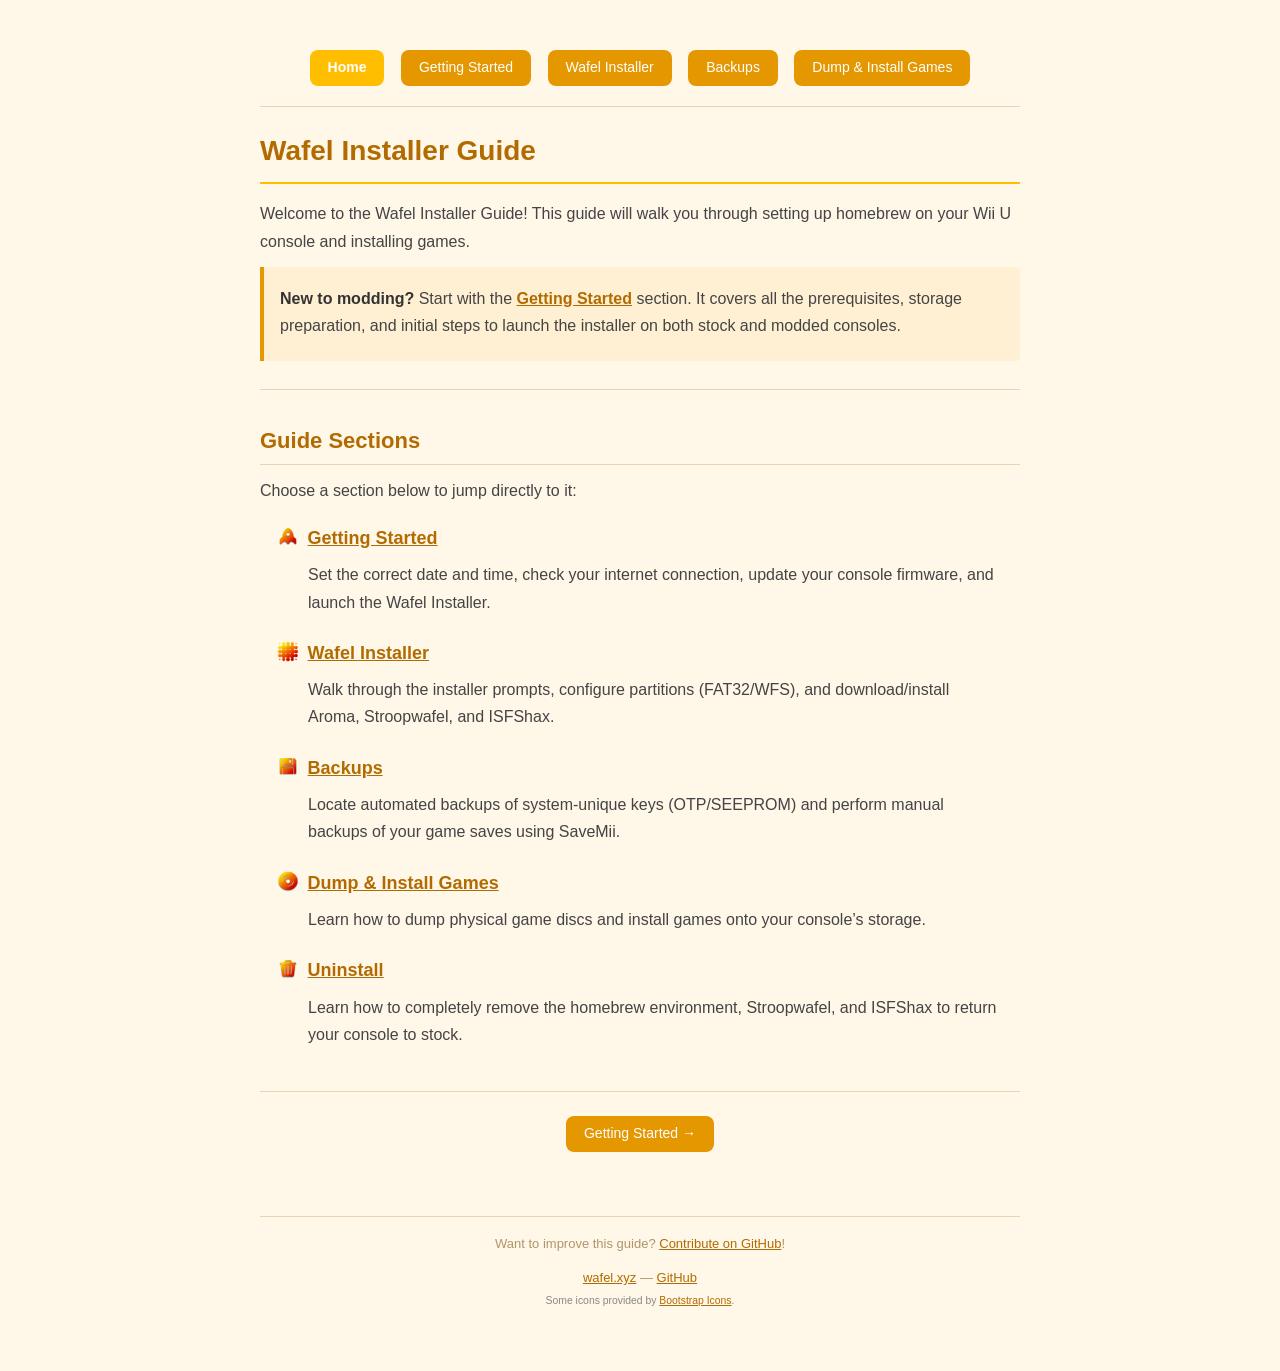
<file: guide/index.html>
<!DOCTYPE html>
<html lang="en">
<head>
    <meta charset="UTF-8">
    <meta http-equiv="Content-Type" content="text/html; charset=utf-8">
    <title>Home - Wafel Installer Guide</title>
    <meta name="viewport" content="width=device-width, initial-scale=1">
    <link href="guide.css" rel="stylesheet">
</head>
<body>

<div class="guide-container">

<div class="guide-nav">
<a href="index.html" class="nav-current">Home</a>
<a href="GettingStarted.html">Getting Started</a>
<a href="WafelInstaller.html">Wafel Installer</a>
<a href="SaveBackup.html">Backups</a>
<a href="DumpInstallGames.html">Dump & Install Games</a>
</div>

<h1 id="wafel-installer-guide">Wafel Installer Guide</h1>
<p>Welcome to the Wafel Installer Guide! This guide will walk you
through setting up homebrew on your Wii U console and installing
games.</p>
<div class="callout-warning">
<p><strong>New to modding?</strong> Start with the <strong><a
href="GettingStarted.html">Getting Started</a></strong> section. It covers
all the prerequisites, storage preparation, and initial steps to launch
the installer on both stock and modded consoles.</p>
</div>
<hr />
<h2 id="guide-sections">Guide Sections</h2>
<p>Choose a section below to jump directly to it:</p>
<section id="icon-getting-started" class="index-card">
<h3><img src="assets/getting_started-icon.png" class="inline-icon"
alt="Icon" /> <a href="GettingStarted.html">Getting Started</a></h3>
<ul>
<li>Set the correct date and time, check your internet connection,
update your console firmware, and launch the Wafel Installer.</li>
</ul>
</section>
<section id="icon-wafel-installer" class="index-card">
<h3><img src="assets/wafel_installer-icon.png" class="inline-icon"
alt="Icon" /> <a href="WafelInstaller.html">Wafel Installer</a></h3>
<ul>
<li>Walk through the installer prompts, configure partitions
(FAT32/WFS), and download/install Aroma, Stroopwafel, and ISFShax.</li>
</ul>
</section>
<section id="icon-backups" class="index-card">
<h3><img src="assets/backups-icon.png" class="inline-icon" alt="Icon" />
<a href="SaveBackup.html">Backups</a></h3>
<ul>
<li>Locate automated backups of system-unique keys (OTP/SEEPROM) and
perform manual backups of your game saves using SaveMii.</li>
</ul>
</section>
<section id="icon-dump-install-games" class="index-card">
<h3><img src="assets/games-icon.png" class="inline-icon" alt="Icon" />
<a href="DumpInstallGames.html">Dump &amp; Install Games</a></h3>
<ul>
<li>Learn how to dump physical game discs and install games onto your
console’s storage.</li>
</ul>
</section>
<section id="icon-uninstall" class="index-card">
<h3><img src="assets/uninstall-icon.png" class="inline-icon"
alt="Icon" /> <a href="Uninstall.html">Uninstall</a></h3>
<ul>
<li>Learn how to completely remove the homebrew environment,
Stroopwafel, and ISFShax to return your console to stock.</li>
</ul>
</section>


<div class="guide-nav-bottom">
<a href="GettingStarted.html">Getting Started &rarr;</a>
</div>

<div class="guide-footer">
    <div class="guide-contrib">
        Want to improve this guide? <a href="https://github.com/zer00p/wafel_installer/blob/master/Guide/index.md">Contribute on GitHub</a>!
    </div>
    <a href="https://wafel.xyz">wafel.xyz</a> &mdash;
    <a href="https://github.com/zer00p/wafel_installer">GitHub</a>
    <br>
    <span style="font-size: 0.8em; color: #888;">
        Some icons provided by <a href="https://icons.getbootstrap.com/" target="_blank">Bootstrap Icons</a>.
    </span>
</div>

</div>

</body>
</html>
</file>
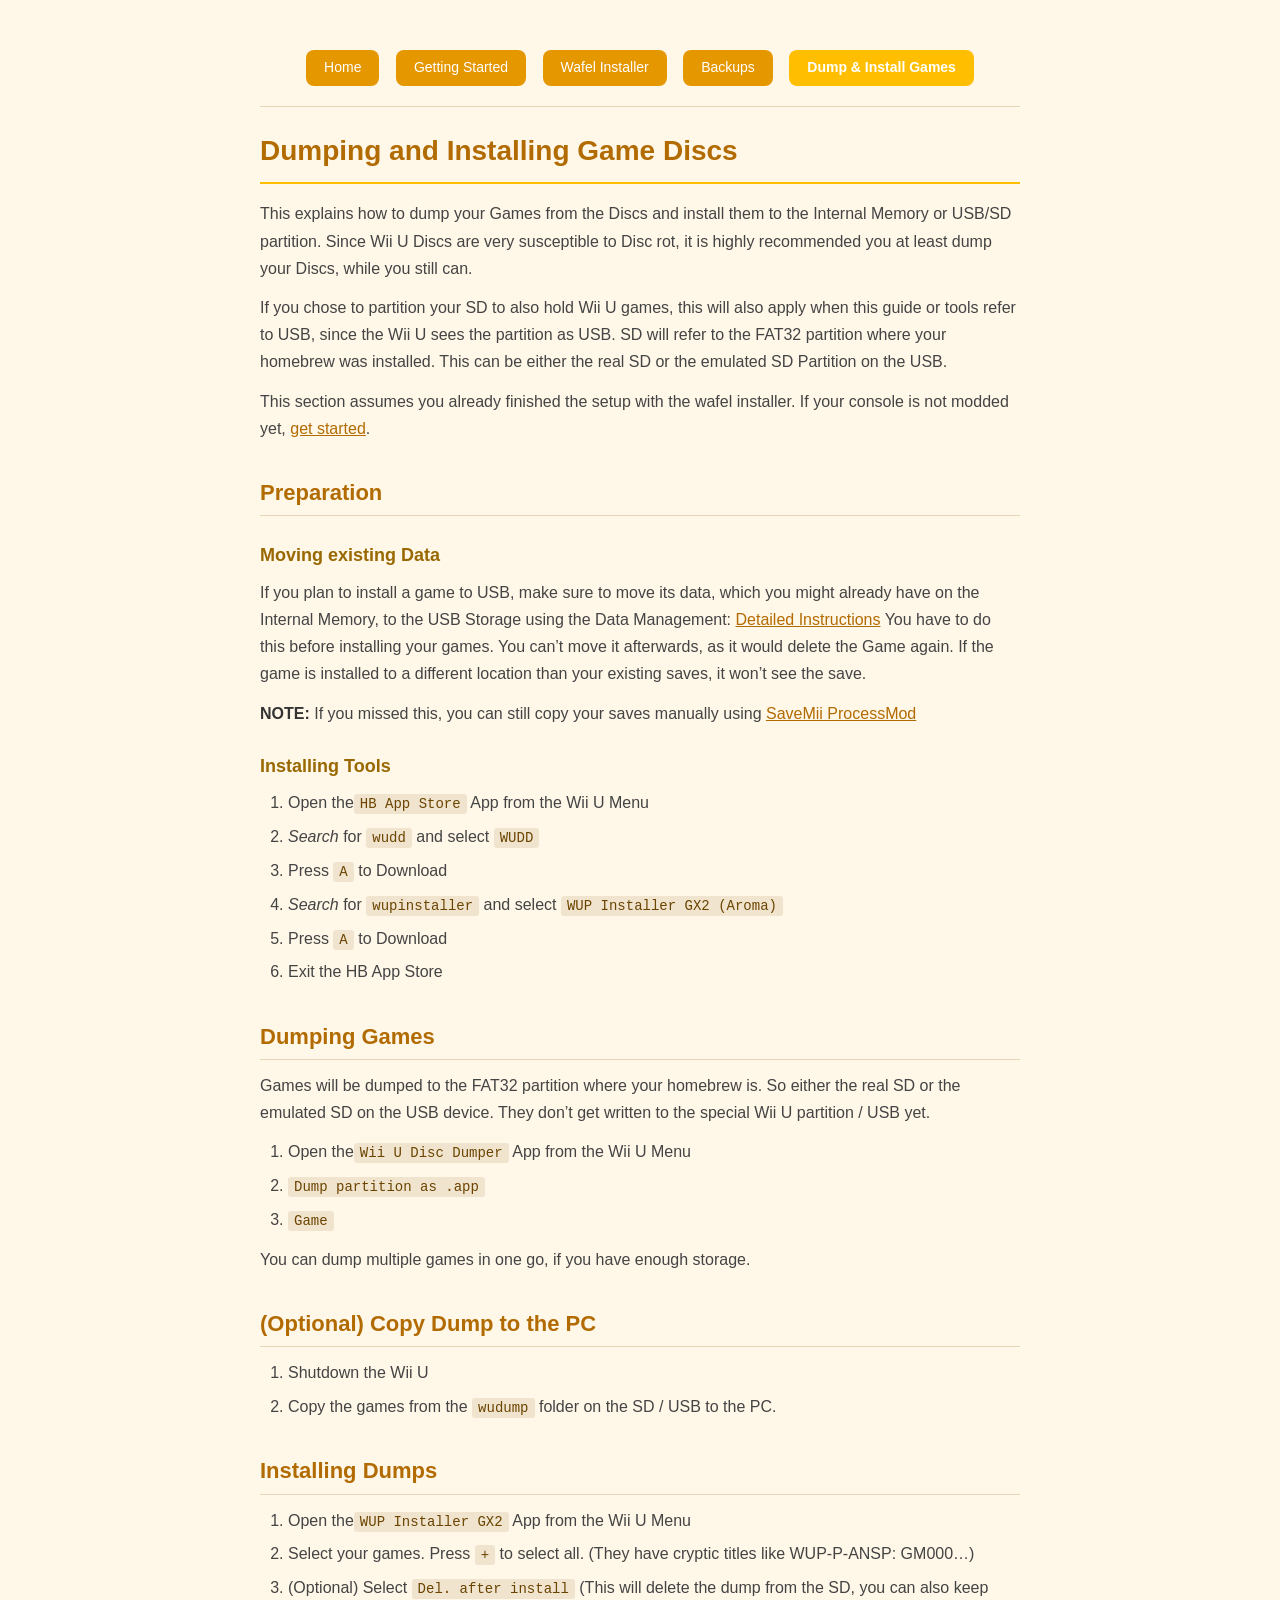
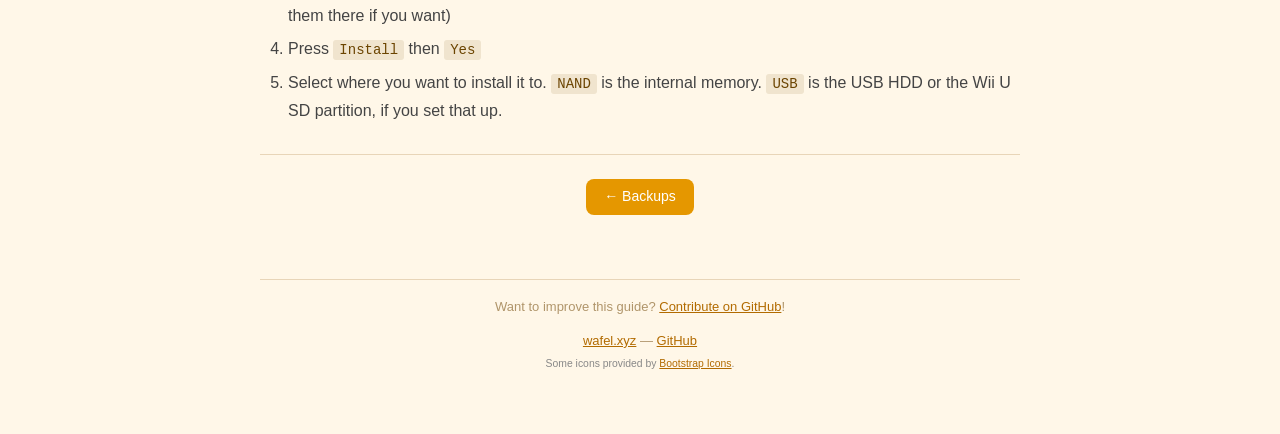
<file: guide/DumpInstallGames.html>
<!DOCTYPE html>
<html lang="en">
<head>
    <meta charset="UTF-8">
    <meta http-equiv="Content-Type" content="text/html; charset=utf-8">
    <title>Dump & Install Games - Wafel Installer Guide</title>
    <meta name="viewport" content="width=device-width, initial-scale=1">
    <link href="guide.css" rel="stylesheet">
</head>
<body>

<div class="guide-container">

<div class="guide-nav">
<a href="index.html">Home</a>
<a href="GettingStarted.html">Getting Started</a>
<a href="WafelInstaller.html">Wafel Installer</a>
<a href="SaveBackup.html">Backups</a>
<a href="DumpInstallGames.html" class="nav-current">Dump & Install Games</a>
</div>

<h1 id="dumping-and-installing-game-discs">Dumping and Installing Game
Discs</h1>
<p>This explains how to dump your Games from the Discs and install them
to the Internal Memory or USB/SD partition. Since Wii U Discs are very
susceptible to Disc rot, it is highly recommended you at least dump your
Discs, while you still can.</p>
<p>If you chose to partition your SD to also hold Wii U games, this will
also apply when this guide or tools refer to USB, since the Wii U sees
the partition as USB. SD will refer to the FAT32 partition where your
homebrew was installed. This can be either the real SD or the emulated
SD Partition on the USB.</p>
<p>This section assumes you already finished the setup with the wafel
installer. If your console is not modded yet, <a
href="GettingStarted.html">get started</a>.</p>
<h2 id="preparation">Preparation</h2>
<h3 id="moving-existing-data">Moving existing Data</h3>
<p>If you plan to install a game to USB, make sure to move its data,
which you might already have on the Internal Memory, to the USB Storage
using the Data Management: <a
href="https://en-americas-support.nintendo.com/app/answers/detail/a_id/1532/~/how-to-copy-or-move-data-between-two-external-storage-devices">Detailed
Instructions</a> You have to do this before installing your games. You
can’t move it afterwards, as it would delete the Game again. If the game
is installed to a different location than your existing saves, it won’t
see the save.</p>
<p><strong>NOTE:</strong> If you missed this, you can still copy your
saves manually using <a href="SaveBackup.html">SaveMii ProcessMod</a></p>
<h3 id="installing-tools">Installing Tools</h3>
<ol type="1">
<li>Open the<code>HB App Store</code> App from the Wii U Menu</li>
<li><em>Search</em> for <code>wudd</code> and select
<code>WUDD</code></li>
<li>Press <code>A</code> to Download</li>
<li><em>Search</em> for <code>wupinstaller</code> and select
<code>WUP Installer GX2 (Aroma)</code></li>
<li>Press <code>A</code> to Download</li>
<li>Exit the HB App Store</li>
</ol>
<h2 id="dumping-games">Dumping Games</h2>
<p>Games will be dumped to the FAT32 partition where your homebrew is.
So either the real SD or the emulated SD on the USB device. They don’t
get written to the special Wii U partition / USB yet.</p>
<ol type="1">
<li>Open the<code>Wii U Disc Dumper</code> App from the Wii U Menu</li>
<li><code>Dump partition as .app</code></li>
<li><code>Game</code></li>
</ol>
<p>You can dump multiple games in one go, if you have enough
storage.</p>
<h2 id="optional-copy-dump-to-the-pc">(Optional) Copy Dump to the
PC</h2>
<ol type="1">
<li>Shutdown the Wii U</li>
<li>Copy the games from the <code>wudump</code> folder on the SD / USB
to the PC.</li>
</ol>
<h2 id="installing-dumps">Installing Dumps</h2>
<ol type="1">
<li>Open the<code>WUP Installer GX2</code> App from the Wii U Menu</li>
<li>Select your games. Press <code>+</code> to select all. (They have
cryptic titles like WUP-P-ANSP: GM000…)</li>
<li>(Optional) Select <code>Del. after install</code> (This will delete
the dump from the SD, you can also keep them there if you want)</li>
<li>Press <code>Install</code> then <code>Yes</code></li>
<li>Select where you want to install it to. <code>NAND</code> is the
internal memory. <code>USB</code> is the USB HDD or the Wii U SD
partition, if you set that up.</li>
</ol>


<div class="guide-nav-bottom">
<a href="SaveBackup.html">&larr; Backups</a>
</div>

<div class="guide-footer">
    <div class="guide-contrib">
        Want to improve this guide? <a href="https://github.com/zer00p/wafel_installer/blob/master/Guide/DumpInstallGames.md">Contribute on GitHub</a>!
    </div>
    <a href="https://wafel.xyz">wafel.xyz</a> &mdash;
    <a href="https://github.com/zer00p/wafel_installer">GitHub</a>
    <br>
    <span style="font-size: 0.8em; color: #888;">
        Some icons provided by <a href="https://icons.getbootstrap.com/" target="_blank">Bootstrap Icons</a>.
    </span>
</div>

</div>

</body>
</html>
</file>
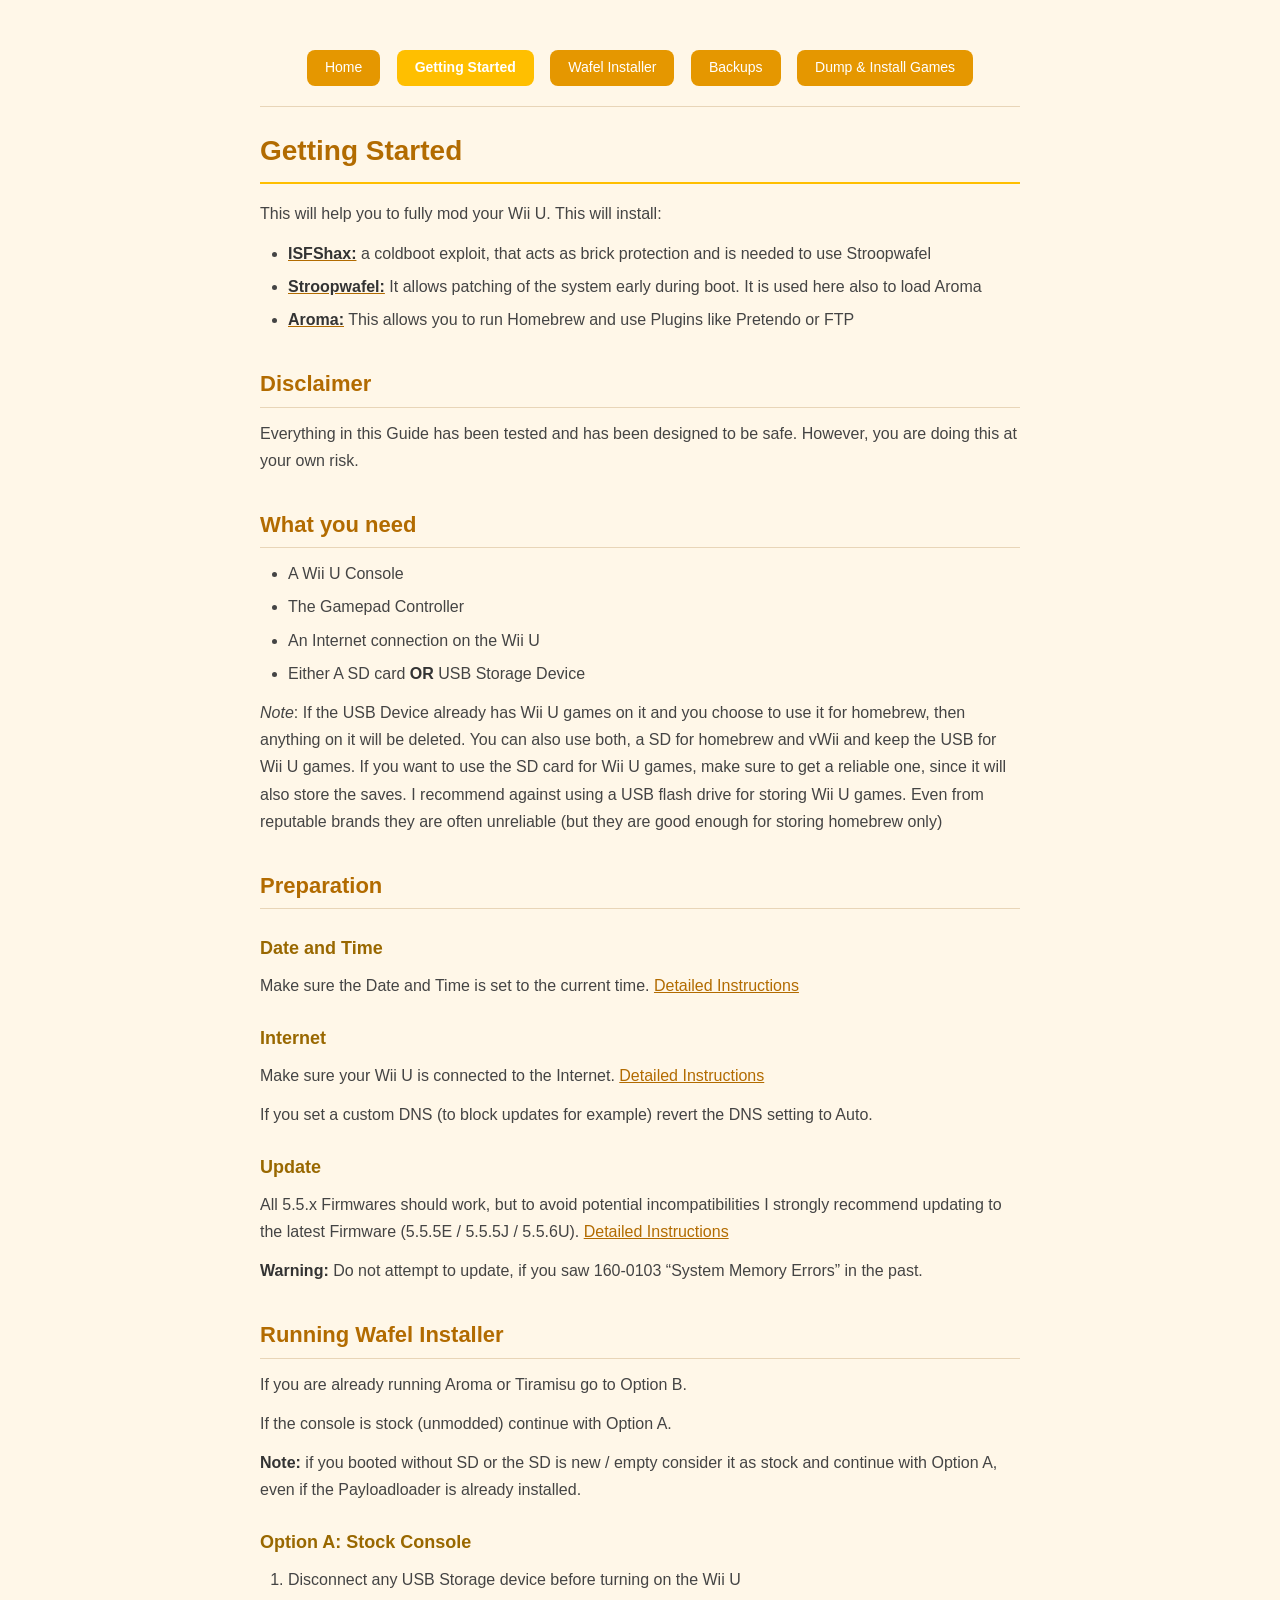
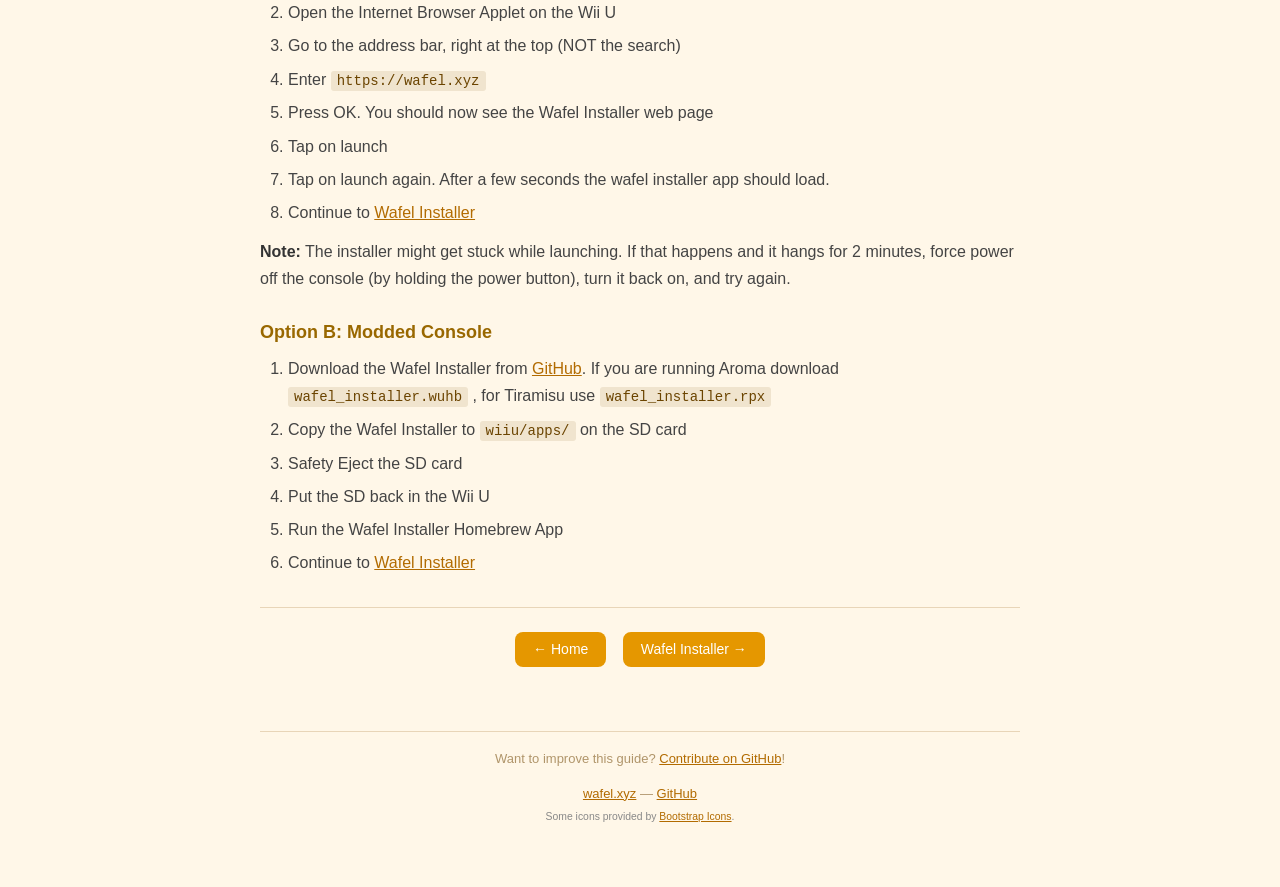
<file: guide/GettingStarted.html>
<!DOCTYPE html>
<html lang="en">
<head>
    <meta charset="UTF-8">
    <meta http-equiv="Content-Type" content="text/html; charset=utf-8">
    <title>Getting Started - Wafel Installer Guide</title>
    <meta name="viewport" content="width=device-width, initial-scale=1">
    <link href="guide.css" rel="stylesheet">
</head>
<body>

<div class="guide-container">

<div class="guide-nav">
<a href="index.html">Home</a>
<a href="GettingStarted.html" class="nav-current">Getting Started</a>
<a href="WafelInstaller.html">Wafel Installer</a>
<a href="SaveBackup.html">Backups</a>
<a href="DumpInstallGames.html">Dump & Install Games</a>
</div>

<h1 id="getting-started">Getting Started</h1>
<p>This will help you to fully mod your Wii U. This will install:</p>
<ul>
<li><a href="https://isfsh.ax"><strong>ISFShax:</strong></a> a coldboot
exploit, that acts as brick protection and is needed to use
Stroopwafel</li>
<li><a
href="https://github.com/StroopwafelCFW/stroopwafel"><strong>Stroopwafel:</strong></a>
It allows patching of the system early during boot. It is used here also
to load Aroma</li>
<li><a href="https://aroma.foryour.cafe/"><strong>Aroma:</strong></a>
This allows you to run Homebrew and use Plugins like Pretendo or
FTP</li>
</ul>
<h2 id="disclaimer">Disclaimer</h2>
<p>Everything in this Guide has been tested and has been designed to be
safe. However, you are doing this at your own risk.</p>
<h2 id="what-you-need">What you need</h2>
<ul>
<li>A Wii U Console</li>
<li>The Gamepad Controller</li>
<li>An Internet connection on the Wii U</li>
<li>Either A SD card <strong>OR</strong> USB Storage Device</li>
</ul>
<p><em>Note</em>: If the USB Device already has Wii U games on it and
you choose to use it for homebrew, then anything on it will be deleted.
You can also use both, a SD for homebrew and vWii and keep the USB for
Wii U games. If you want to use the SD card for Wii U games, make sure
to get a reliable one, since it will also store the saves. I recommend
against using a USB flash drive for storing Wii U games. Even from
reputable brands they are often unreliable (but they are good enough for
storing homebrew only)</p>
<h2 id="preparation">Preparation</h2>
<h3 id="date-and-time">Date and Time</h3>
<p>Make sure the Date and Time is set to the current time. <a
href="https://en-americas-support.nintendo.com/app/answers/detail/a_id/1079/~/how-to-change-the-date-and-time-on-wii-u">Detailed
Instructions</a></p>
<h3 id="internet">Internet</h3>
<p>Make sure your Wii U is connected to the Internet. <a
href="https://en-americas-support.nintendo.com/app/answers/detail/a_id/1126/~/how-to-connect-a-wii-u-console-to-the-internet">Detailed
Instructions</a></p>
<p>If you set a custom DNS (to block updates for example) revert the DNS
setting to Auto.</p>
<h3 id="update">Update</h3>
<p>All 5.5.x Firmwares should work, but to avoid potential
incompatibilities I strongly recommend updating to the latest Firmware
(5.5.5E / 5.5.5J / 5.5.6U). <a
href="https://en-americas-support.nintendo.com/app/answers/detail/a_id/1136/~/how-to-perform-a-system-update-on-wii-u">Detailed
Instructions</a></p>
<p><strong>Warning:</strong> Do not attempt to update, if you saw
160-0103 “System Memory Errors” in the past.</p>
<h2 id="running-wafel-installer">Running Wafel Installer</h2>
<p>If you are already running Aroma or Tiramisu go to Option B.</p>
<p>If the console is stock (unmodded) continue with Option A.</p>
<p><strong>Note:</strong> if you booted without SD or the SD is new /
empty consider it as stock and continue with Option A, even if the
Payloadloader is already installed.</p>
<h3 id="option-a-stock-console">Option A: Stock Console</h3>
<ol type="1">
<li>Disconnect any USB Storage device before turning on the Wii U</li>
<li>Open the Internet Browser Applet on the Wii U</li>
<li>Go to the address bar, right at the top (NOT the search)</li>
<li>Enter <code>https://wafel.xyz</code></li>
<li>Press OK. You should now see the Wafel Installer web page</li>
<li>Tap on launch</li>
<li>Tap on launch again. After a few seconds the wafel installer app
should load.</li>
<li>Continue to <a href="WafelInstaller.html">Wafel Installer</a></li>
</ol>
<p><strong>Note:</strong> The installer might get stuck while launching.
If that happens and it hangs for 2 minutes, force power off the console
(by holding the power button), turn it back on, and try again.</p>
<h3 id="option-b-modded-console">Option B: Modded Console</h3>
<ol type="1">
<li>Download the Wafel Installer from <a
href="https://github.com/zer00p/wafel_installer/releases">GitHub</a>. If
you are running Aroma download <code>wafel_installer.wuhb</code> , for
Tiramisu use <code>wafel_installer.rpx</code></li>
<li>Copy the Wafel Installer to <code>wiiu/apps/</code> on the SD
card</li>
<li>Safety Eject the SD card</li>
<li>Put the SD back in the Wii U</li>
<li>Run the Wafel Installer Homebrew App</li>
<li>Continue to <a href="WafelInstaller.html">Wafel Installer</a></li>
</ol>


<div class="guide-nav-bottom">
<a href="index.html">&larr; Home</a>
<a href="WafelInstaller.html">Wafel Installer &rarr;</a>
</div>

<div class="guide-footer">
    <div class="guide-contrib">
        Want to improve this guide? <a href="https://github.com/zer00p/wafel_installer/blob/master/Guide/GettingStarted.md">Contribute on GitHub</a>!
    </div>
    <a href="https://wafel.xyz">wafel.xyz</a> &mdash;
    <a href="https://github.com/zer00p/wafel_installer">GitHub</a>
    <br>
    <span style="font-size: 0.8em; color: #888;">
        Some icons provided by <a href="https://icons.getbootstrap.com/" target="_blank">Bootstrap Icons</a>.
    </span>
</div>

</div>

</body>
</html>
</file>
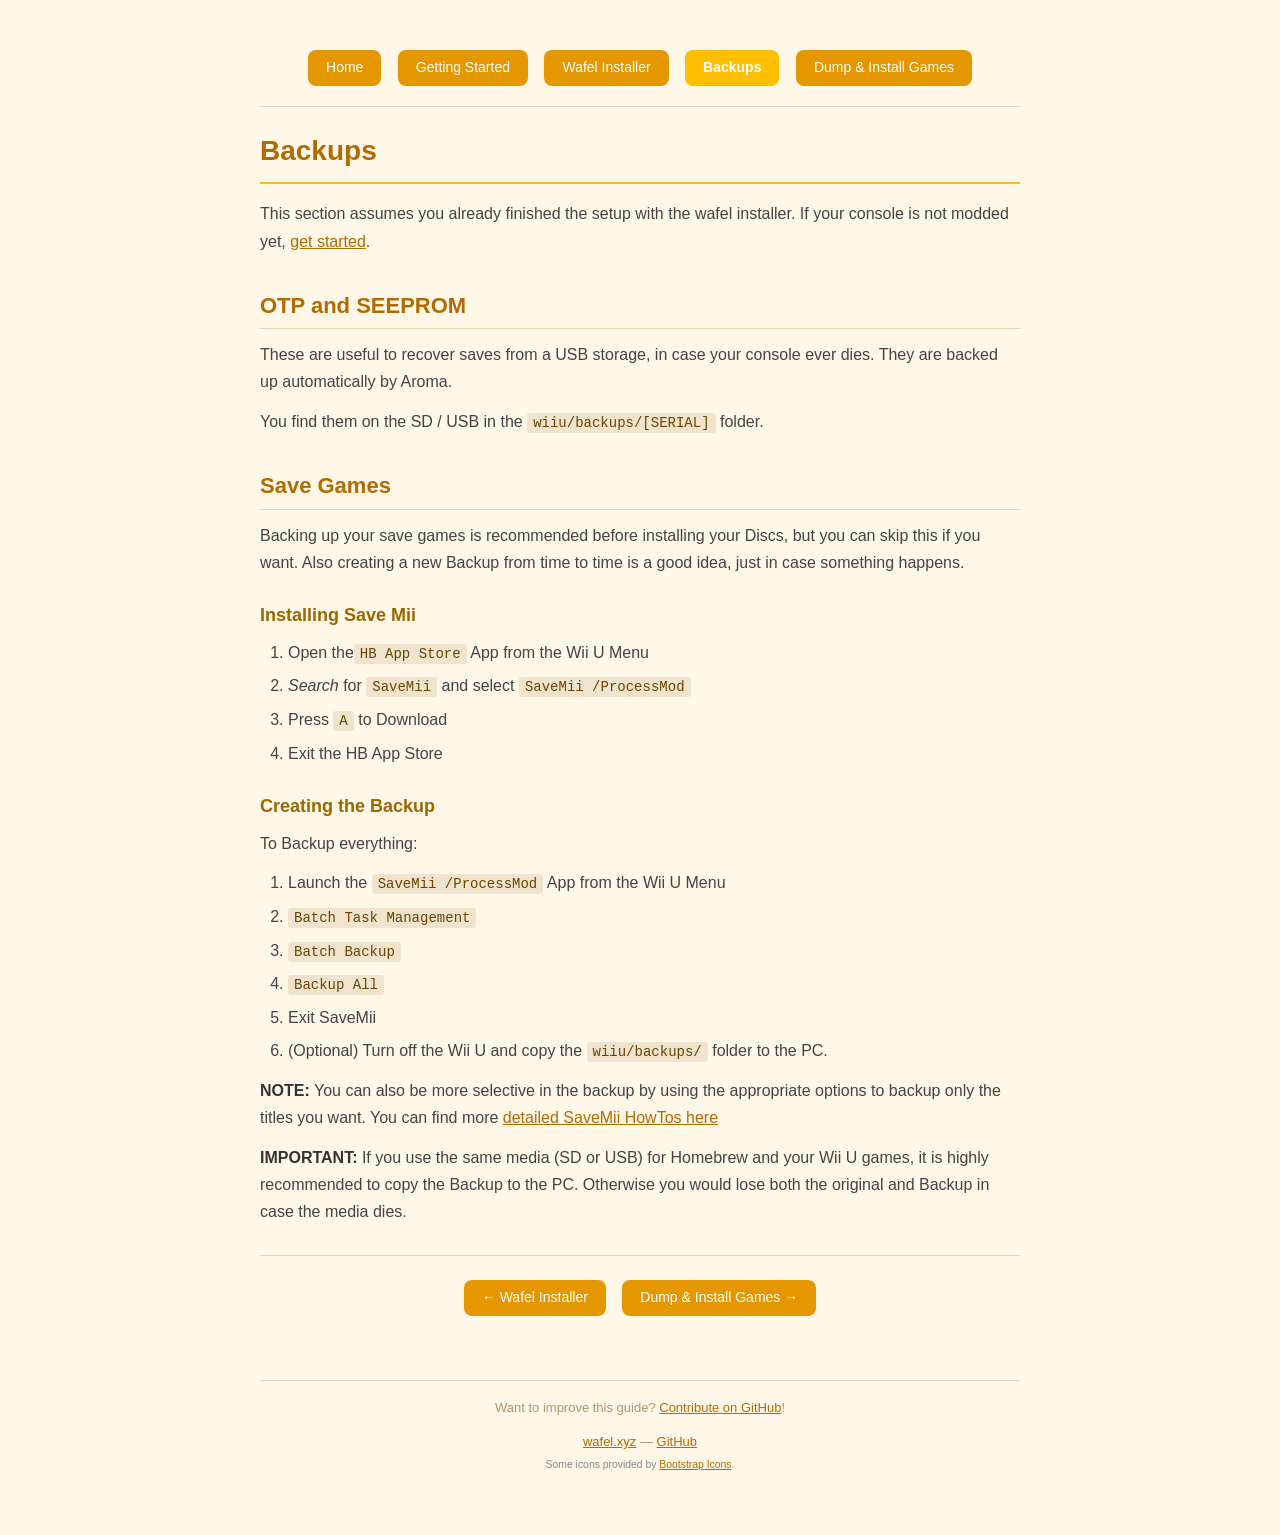
<file: guide/SaveBackup.html>
<!DOCTYPE html>
<html lang="en">
<head>
    <meta charset="UTF-8">
    <meta http-equiv="Content-Type" content="text/html; charset=utf-8">
    <title>Backups - Wafel Installer Guide</title>
    <meta name="viewport" content="width=device-width, initial-scale=1">
    <link href="guide.css" rel="stylesheet">
</head>
<body>

<div class="guide-container">

<div class="guide-nav">
<a href="index.html">Home</a>
<a href="GettingStarted.html">Getting Started</a>
<a href="WafelInstaller.html">Wafel Installer</a>
<a href="SaveBackup.html" class="nav-current">Backups</a>
<a href="DumpInstallGames.html">Dump & Install Games</a>
</div>

<h1 id="backups">Backups</h1>
<p>This section assumes you already finished the setup with the wafel
installer. If your console is not modded yet, <a
href="GettingStarted.html">get started</a>.</p>
<h2 id="otp-and-seeprom">OTP and SEEPROM</h2>
<p>These are useful to recover saves from a USB storage, in case your
console ever dies. They are backed up automatically by Aroma.</p>
<p>You find them on the SD / USB in the
<code>wiiu/backups/[SERIAL]</code> folder.</p>
<h2 id="save-games">Save Games</h2>
<p>Backing up your save games is recommended before installing your
Discs, but you can skip this if you want. Also creating a new Backup
from time to time is a good idea, just in case something happens.</p>
<h3 id="installing-save-mii">Installing Save Mii</h3>
<ol type="1">
<li>Open the<code>HB App Store</code> App from the Wii U Menu</li>
<li><em>Search</em> for <code>SaveMii</code> and select
<code>SaveMii /ProcessMod</code></li>
<li>Press <code>A</code> to Download</li>
<li>Exit the HB App Store</li>
</ol>
<h3 id="creating-the-backup">Creating the Backup</h3>
<p>To Backup everything:</p>
<ol type="1">
<li>Launch the <code>SaveMii /ProcessMod</code> App from the Wii U
Menu</li>
<li><code>Batch Task Management</code></li>
<li><code>Batch Backup</code></li>
<li><code>Backup All</code></li>
<li>Exit SaveMii</li>
<li>(Optional) Turn off the Wii U and copy the
<code>wiiu/backups/</code> folder to the PC.</li>
</ol>
<p><strong>NOTE:</strong> You can also be more selective in the backup
by using the appropriate options to backup only the titles you want. You
can find more <a
href="https://github.com/w3irDv/savemii/blob/main/README.md#detailed-howtos">detailed
SaveMii HowTos here</a></p>
<p><strong>IMPORTANT:</strong> If you use the same media (SD or USB) for
Homebrew and your Wii U games, it is highly recommended to copy the
Backup to the PC. Otherwise you would lose both the original and Backup
in case the media dies.</p>


<div class="guide-nav-bottom">
<a href="WafelInstaller.html">&larr; Wafel Installer</a>
<a href="DumpInstallGames.html">Dump & Install Games &rarr;</a>
</div>

<div class="guide-footer">
    <div class="guide-contrib">
        Want to improve this guide? <a href="https://github.com/zer00p/wafel_installer/blob/master/Guide/SaveBackup.md">Contribute on GitHub</a>!
    </div>
    <a href="https://wafel.xyz">wafel.xyz</a> &mdash;
    <a href="https://github.com/zer00p/wafel_installer">GitHub</a>
    <br>
    <span style="font-size: 0.8em; color: #888;">
        Some icons provided by <a href="https://icons.getbootstrap.com/" target="_blank">Bootstrap Icons</a>.
    </span>
</div>

</div>

</body>
</html>
</file>
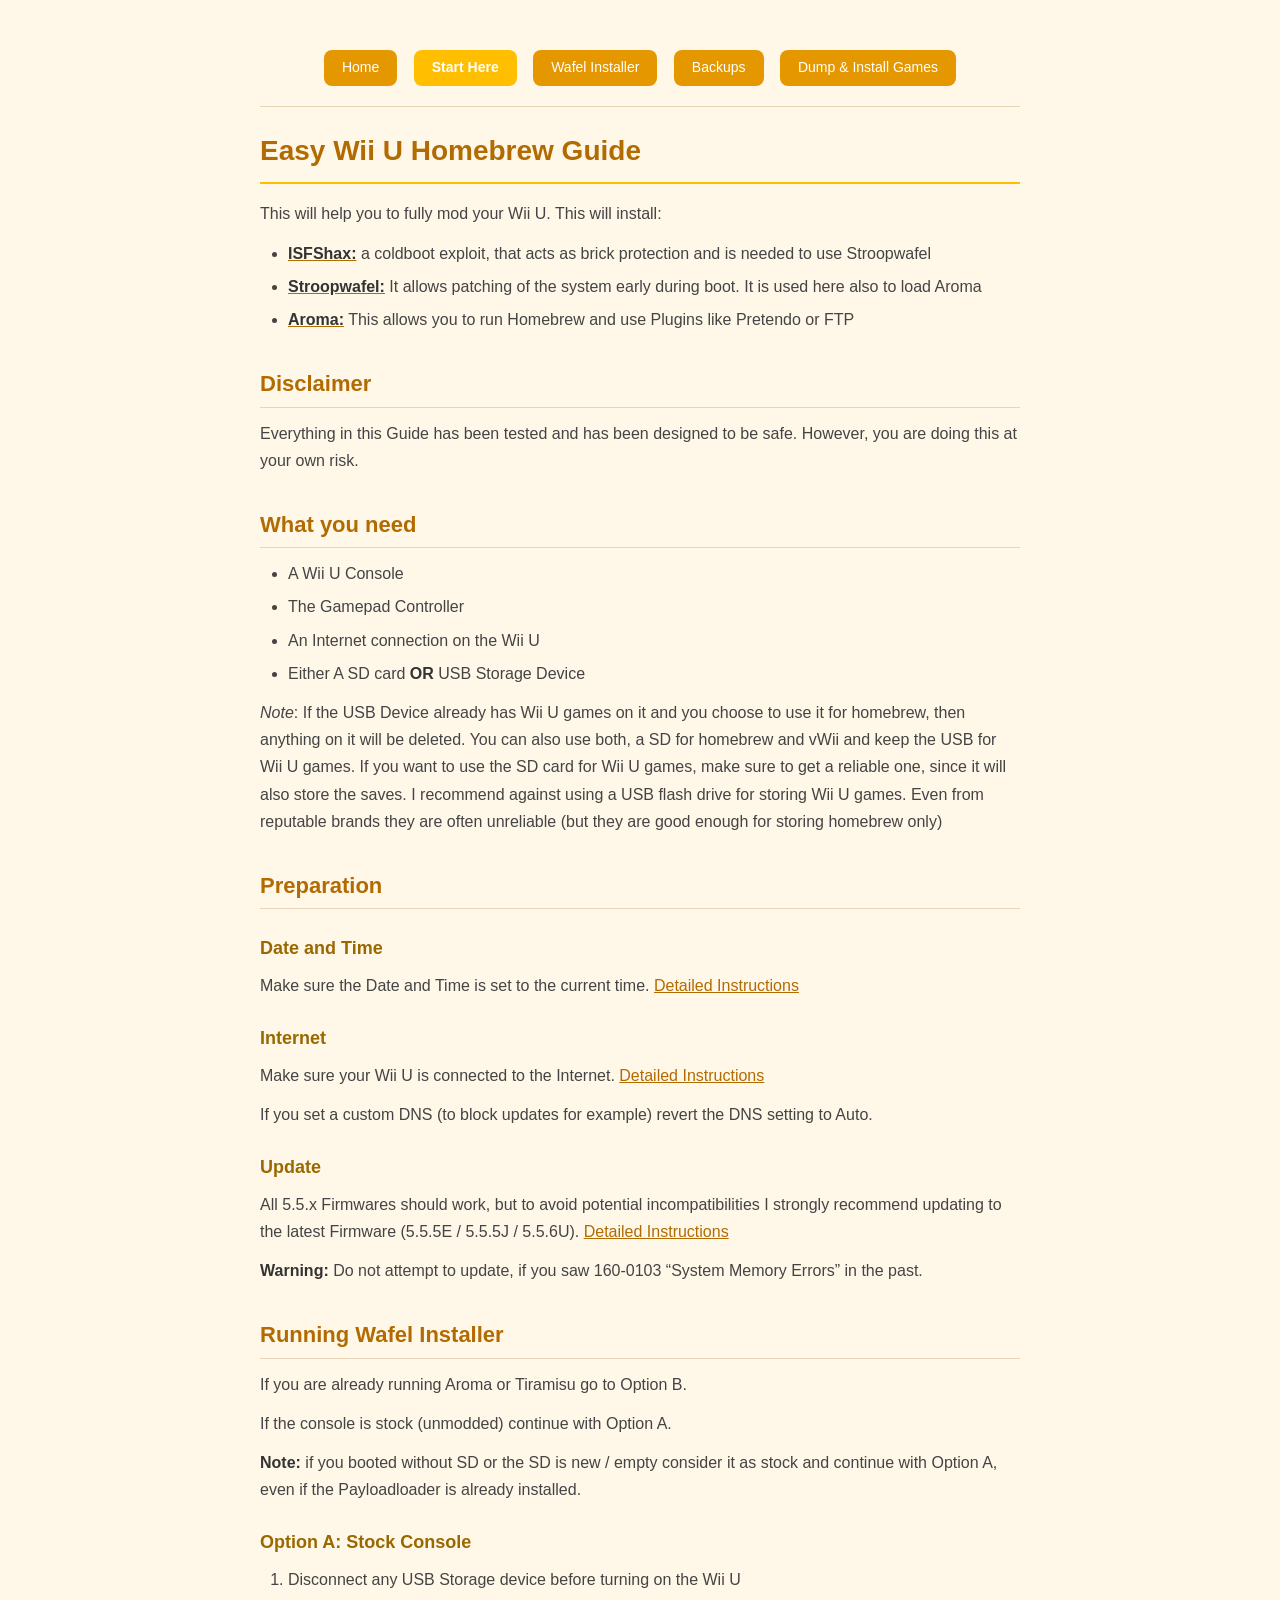
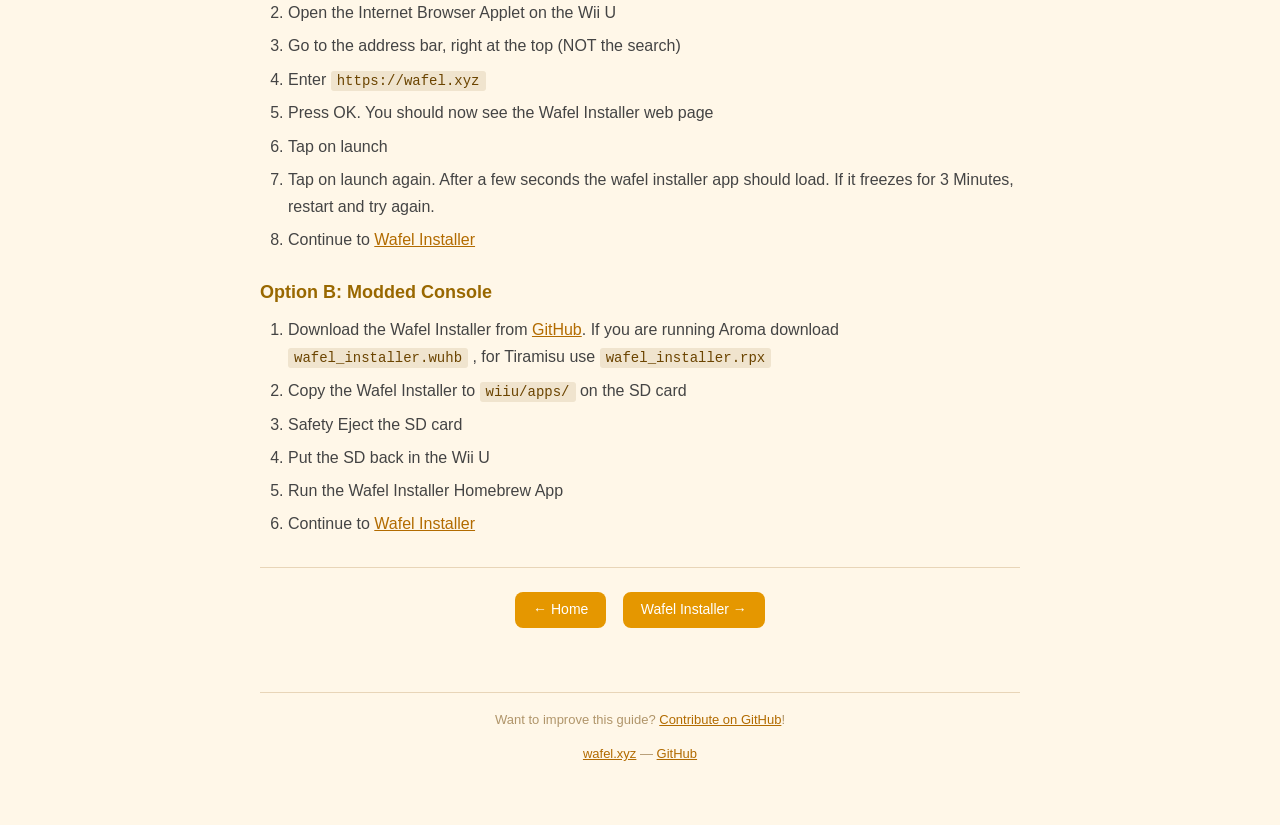
<file: guide/START_HERE.html>
<!DOCTYPE html>
<html lang="en">
<head>
    <meta charset="UTF-8">
    <meta http-equiv="Content-Type" content="text/html; charset=utf-8">
    <title>Start Here - Wafel Installer Guide</title>
    <meta name="viewport" content="width=device-width, initial-scale=1">
    <link href="guide.css" rel="stylesheet">
</head>
<body>

<div class="guide-container">

<div class="guide-nav">
<a href="index.html">Home</a>
<a href="START_HERE.html" class="nav-current">Start Here</a>
<a href="WafelInstaller.html">Wafel Installer</a>
<a href="SaveBackup.html">Backups</a>
<a href="DumpInstallGames.html">Dump & Install Games</a>
</div>

<h1 id="easy-wii-u-homebrew-guide">Easy Wii U Homebrew Guide</h1>
<p>This will help you to fully mod your Wii U. This will install:</p>
<ul>
<li><a href="https://isfsh.ax"><strong>ISFShax:</strong></a> a coldboot
exploit, that acts as brick protection and is needed to use
Stroopwafel</li>
<li><a
href="https://github.com/StroopwafelCFW/stroopwafel"><strong>Stroopwafel:</strong></a>
It allows patching of the system early during boot. It is used here also
to load Aroma</li>
<li><a href="https://aroma.foryour.cafe/"><strong>Aroma:</strong></a>
This allows you to run Homebrew and use Plugins like Pretendo or
FTP</li>
</ul>
<h2 id="disclaimer">Disclaimer</h2>
<p>Everything in this Guide has been tested and has been designed to be
safe. However, you are doing this at your own risk.</p>
<h2 id="what-you-need">What you need</h2>
<ul>
<li>A Wii U Console</li>
<li>The Gamepad Controller</li>
<li>An Internet connection on the Wii U</li>
<li>Either A SD card <strong>OR</strong> USB Storage Device</li>
</ul>
<p><em>Note</em>: If the USB Device already has Wii U games on it and
you choose to use it for homebrew, then anything on it will be deleted.
You can also use both, a SD for homebrew and vWii and keep the USB for
Wii U games. If you want to use the SD card for Wii U games, make sure
to get a reliable one, since it will also store the saves. I recommend
against using a USB flash drive for storing Wii U games. Even from
reputable brands they are often unreliable (but they are good enough for
storing homebrew only)</p>
<h2 id="preparation">Preparation</h2>
<h3 id="date-and-time">Date and Time</h3>
<p>Make sure the Date and Time is set to the current time. <a
href="https://en-americas-support.nintendo.com/app/answers/detail/a_id/1079/~/how-to-change-the-date-and-time-on-wii-u">Detailed
Instructions</a></p>
<h3 id="internet">Internet</h3>
<p>Make sure your Wii U is connected to the Internet. <a
href="https://en-americas-support.nintendo.com/app/answers/detail/a_id/1126/~/how-to-connect-a-wii-u-console-to-the-internet">Detailed
Instructions</a></p>
<p>If you set a custom DNS (to block updates for example) revert the DNS
setting to Auto.</p>
<h3 id="update">Update</h3>
<p>All 5.5.x Firmwares should work, but to avoid potential
incompatibilities I strongly recommend updating to the latest Firmware
(5.5.5E / 5.5.5J / 5.5.6U). <a
href="https://en-americas-support.nintendo.com/app/answers/detail/a_id/1136/~/how-to-perform-a-system-update-on-wii-u">Detailed
Instructions</a></p>
<p><strong>Warning:</strong> Do not attempt to update, if you saw
160-0103 “System Memory Errors” in the past.</p>
<h2 id="running-wafel-installer">Running Wafel Installer</h2>
<p>If you are already running Aroma or Tiramisu go to Option B.</p>
<p>If the console is stock (unmodded) continue with Option A.</p>
<p><strong>Note:</strong> if you booted without SD or the SD is new /
empty consider it as stock and continue with Option A, even if the
Payloadloader is already installed.</p>
<h3 id="option-a-stock-console">Option A: Stock Console</h3>
<ol type="1">
<li>Disconnect any USB Storage device before turning on the Wii U</li>
<li>Open the Internet Browser Applet on the Wii U</li>
<li>Go to the address bar, right at the top (NOT the search)</li>
<li>Enter <code>https://wafel.xyz</code></li>
<li>Press OK. You should now see the Wafel Installer web page</li>
<li>Tap on launch</li>
<li>Tap on launch again. After a few seconds the wafel installer app
should load. If it freezes for 3 Minutes, restart and try again.</li>
<li>Continue to <a href="WafelInstaller.html">Wafel Installer</a></li>
</ol>
<h3 id="option-b-modded-console">Option B: Modded Console</h3>
<ol type="1">
<li>Download the Wafel Installer from <a
href="https://github.com/zer00p/wafel_installer/releases">GitHub</a>. If
you are running Aroma download <code>wafel_installer.wuhb</code> , for
Tiramisu use <code>wafel_installer.rpx</code></li>
<li>Copy the Wafel Installer to <code>wiiu/apps/</code> on the SD
card</li>
<li>Safety Eject the SD card</li>
<li>Put the SD back in the Wii U</li>
<li>Run the Wafel Installer Homebrew App</li>
<li>Continue to <a href="WafelInstaller.html">Wafel Installer</a></li>
</ol>


<div class="guide-nav-bottom">
<a href="index.html">&larr; Home</a>
<a href="WafelInstaller.html">Wafel Installer &rarr;</a>
</div>

<div class="guide-footer">
    <div class="guide-contrib">
        Want to improve this guide? <a href="https://github.com/zer00p/wafel_installer/blob/master/Guide/START_HERE.md">Contribute on GitHub</a>!
    </div>
    <a href="https://wafel.xyz">wafel.xyz</a> &mdash;
    <a href="https://github.com/zer00p/wafel_installer">GitHub</a>
</div>

</div>

</body>
</html>
</file>
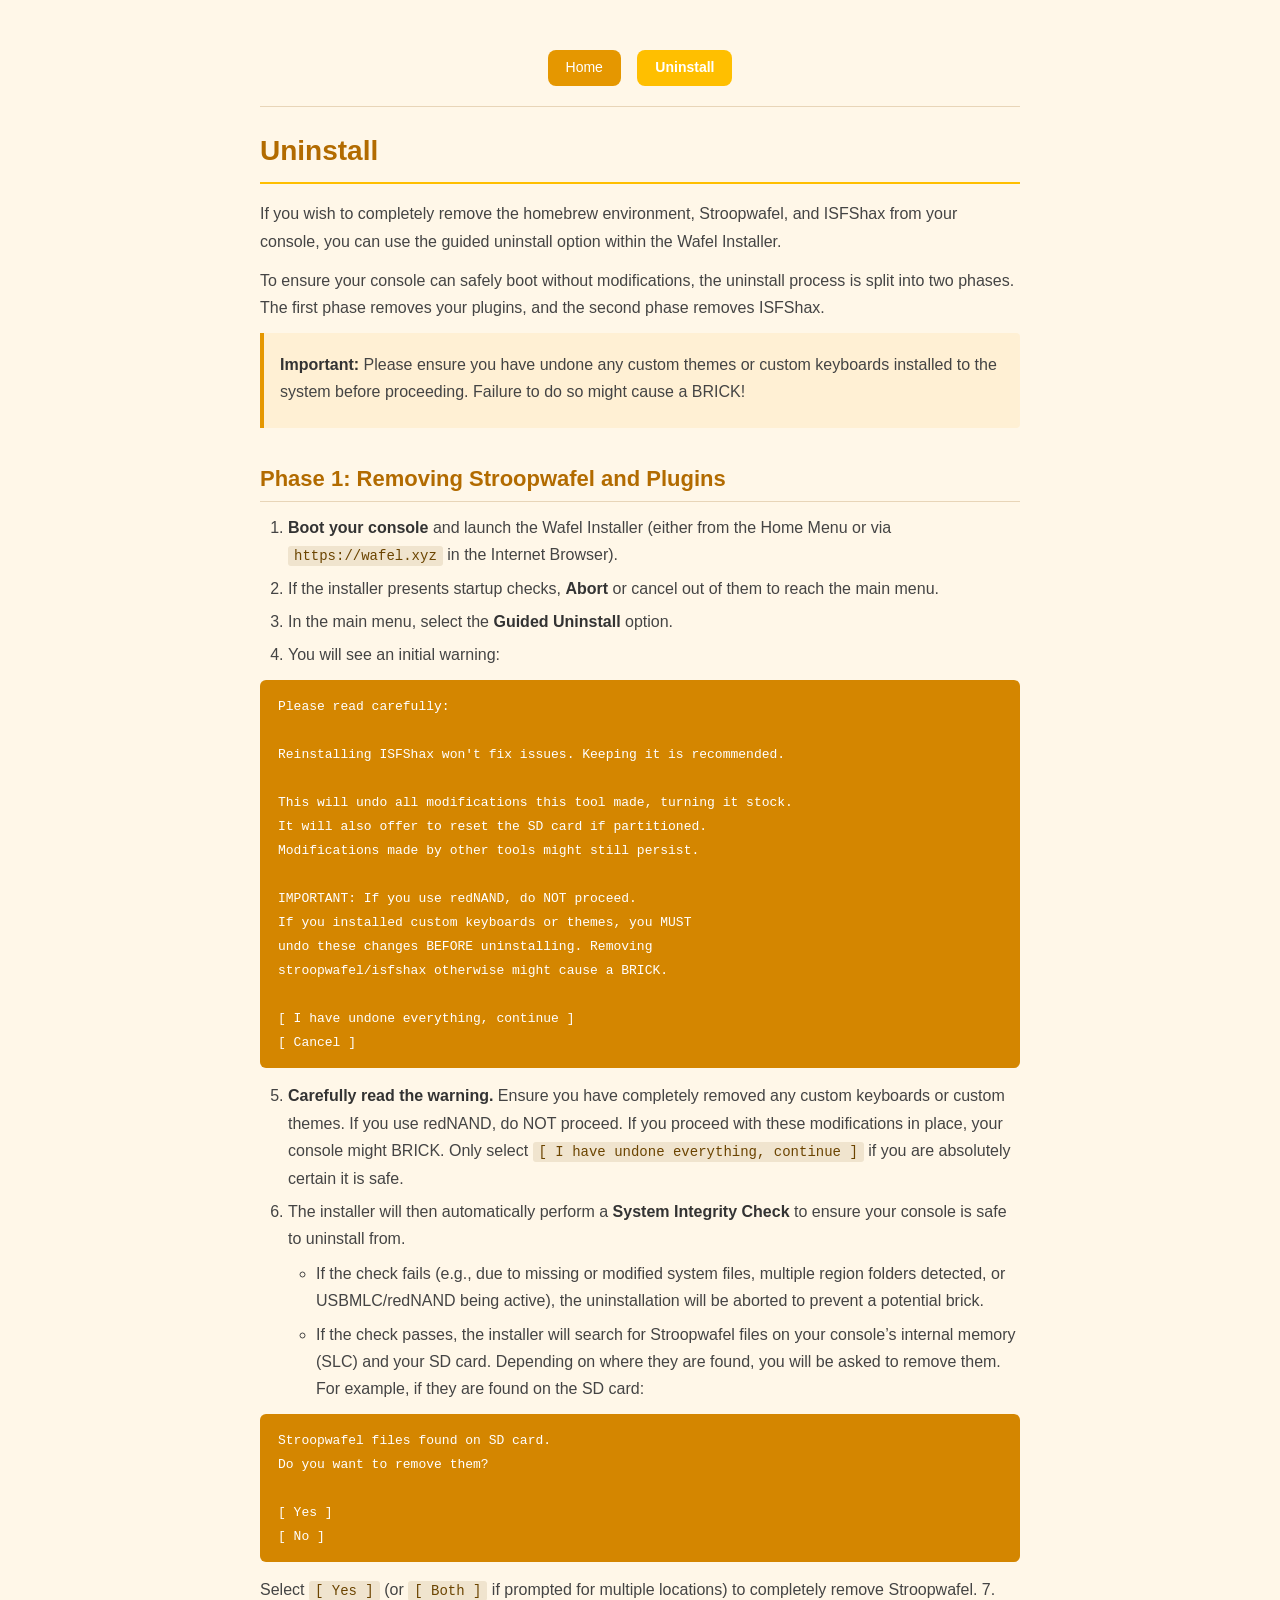
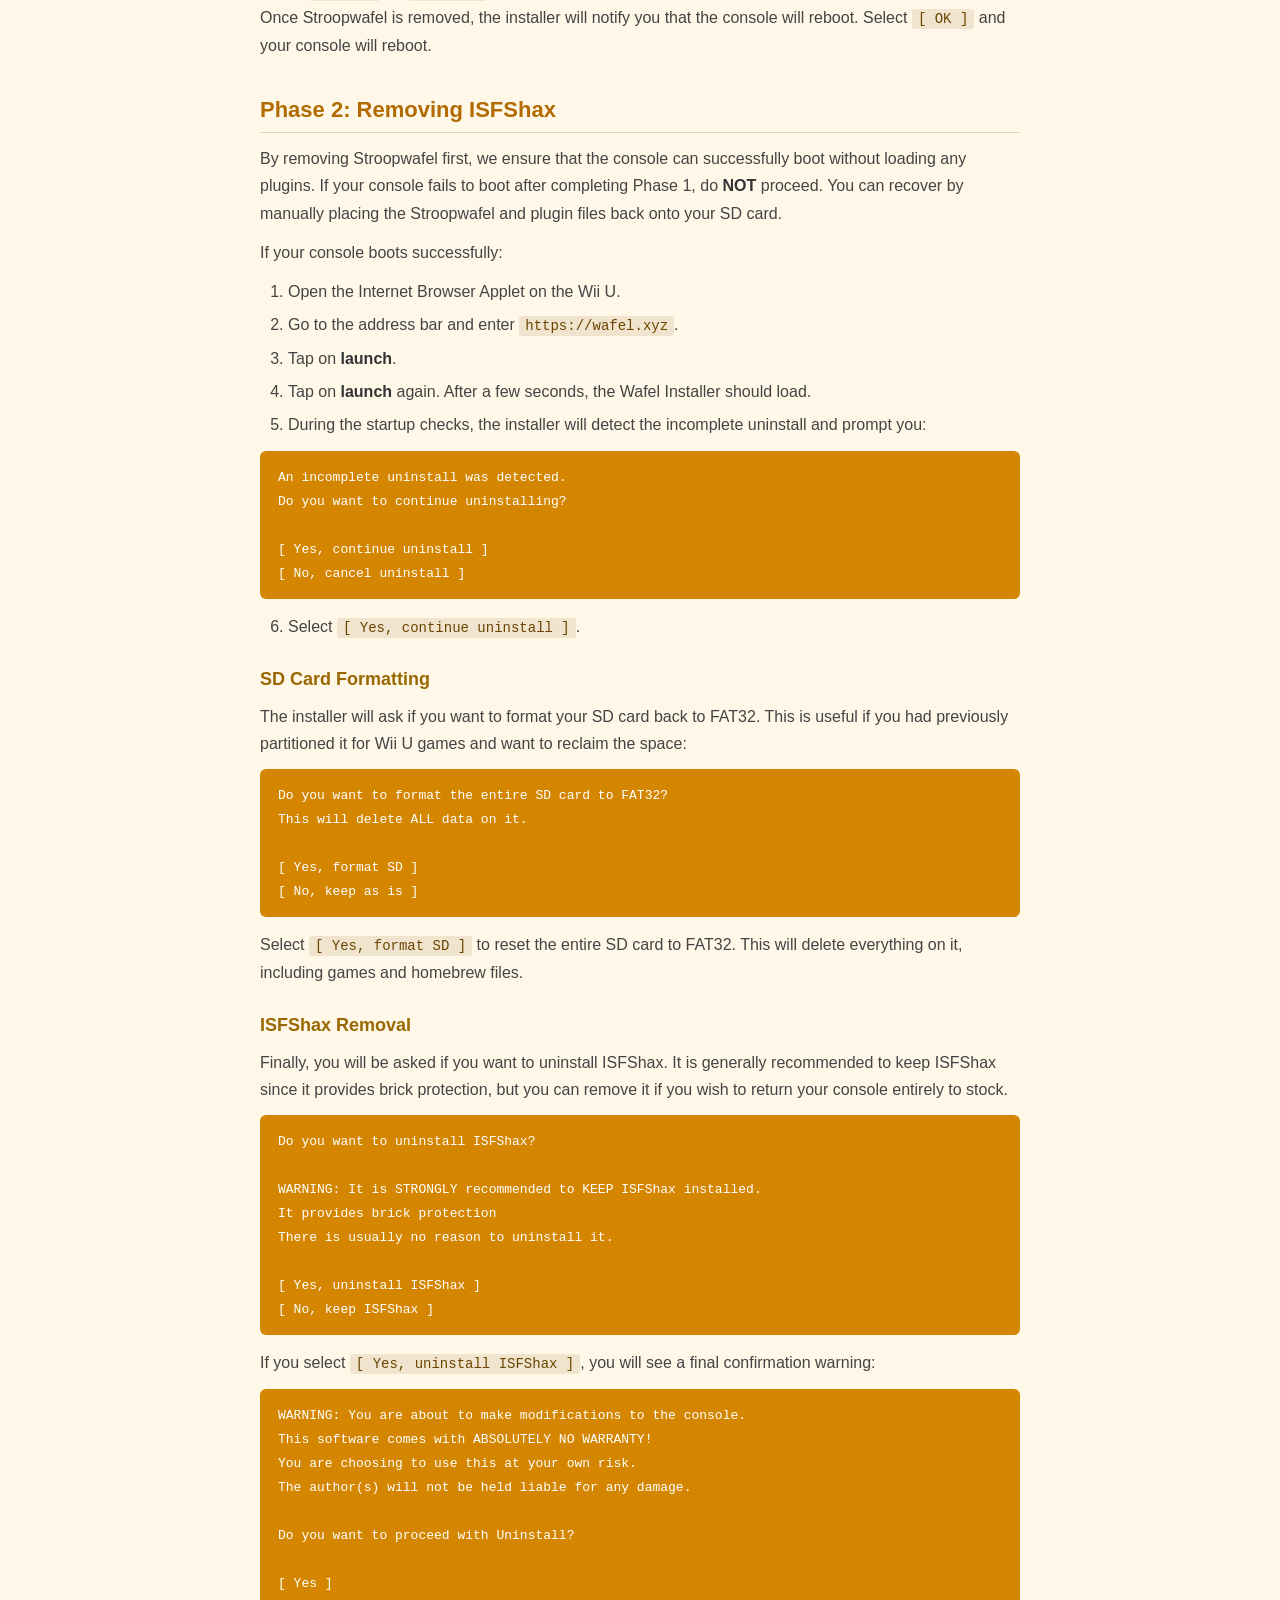
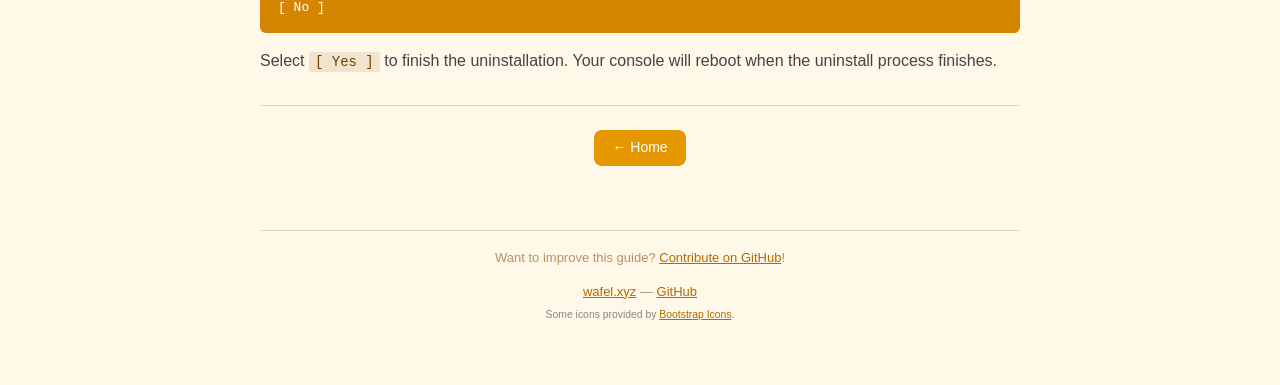
<file: guide/Uninstall.html>
<!DOCTYPE html>
<html lang="en">
<head>
    <meta charset="UTF-8">
    <meta http-equiv="Content-Type" content="text/html; charset=utf-8">
    <title>Uninstall - Wafel Installer Guide</title>
    <meta name="viewport" content="width=device-width, initial-scale=1">
    <link href="guide.css" rel="stylesheet">
</head>
<body>

<div class="guide-container">

<div class="guide-nav">
<a href="index.html">Home</a>
<a href="Uninstall.html" class="nav-current">Uninstall</a>
</div>

<h1 id="uninstall">Uninstall</h1>
<p>If you wish to completely remove the homebrew environment,
Stroopwafel, and ISFShax from your console, you can use the guided
uninstall option within the Wafel Installer.</p>
<p>To ensure your console can safely boot without modifications, the
uninstall process is split into two phases. The first phase removes your
plugins, and the second phase removes ISFShax.</p>
<div class="callout-warning">
<p><strong>Important:</strong> Please ensure you have undone any custom
themes or custom keyboards installed to the system before proceeding.
Failure to do so might cause a BRICK!</p>
</div>
<h2 id="phase-1-removing-stroopwafel-and-plugins">Phase 1: Removing
Stroopwafel and Plugins</h2>
<ol type="1">
<li><strong>Boot your console</strong> and launch the Wafel Installer
(either from the Home Menu or via <code>https://wafel.xyz</code> in the
Internet Browser).</li>
<li>If the installer presents startup checks, <strong>Abort</strong> or
cancel out of them to reach the main menu.</li>
<li>In the main menu, select the <strong>Guided Uninstall</strong>
option.</li>
<li>You will see an initial warning:</li>
</ol>
<pre class="text"><code>Please read carefully:
 
Reinstalling ISFShax won&#39;t fix issues. Keeping it is recommended.
 
This will undo all modifications this tool made, turning it stock.
It will also offer to reset the SD card if partitioned.
Modifications made by other tools might still persist.
 
IMPORTANT: If you use redNAND, do NOT proceed.
If you installed custom keyboards or themes, you MUST
undo these changes BEFORE uninstalling. Removing
stroopwafel/isfshax otherwise might cause a BRICK.

[ I have undone everything, continue ]
[ Cancel ]</code></pre>
<ol start="5" type="1">
<li><strong>Carefully read the warning.</strong> Ensure you have
completely removed any custom keyboards or custom themes. If you use
redNAND, do NOT proceed. If you proceed with these modifications in
place, your console might BRICK. Only select
<code>[ I have undone everything, continue ]</code> if you are
absolutely certain it is safe.</li>
<li>The installer will then automatically perform a <strong>System
Integrity Check</strong> to ensure your console is safe to uninstall
from.
<ul>
<li>If the check fails (e.g., due to missing or modified system files,
multiple region folders detected, or USBMLC/redNAND being active), the
uninstallation will be aborted to prevent a potential brick.</li>
<li>If the check passes, the installer will search for Stroopwafel files
on your console’s internal memory (SLC) and your SD card. Depending on
where they are found, you will be asked to remove them. For example, if
they are found on the SD card:</li>
</ul></li>
</ol>
<pre class="text"><code>Stroopwafel files found on SD card.
Do you want to remove them?

[ Yes ]
[ No ]</code></pre>
<p>Select <code>[ Yes ]</code> (or <code>[ Both ]</code> if prompted for
multiple locations) to completely remove Stroopwafel. 7. Once
Stroopwafel is removed, the installer will notify you that the console
will reboot. Select <code>[ OK ]</code> and your console will
reboot.</p>
<h2 id="phase-2-removing-isfshax">Phase 2: Removing ISFShax</h2>
<p>By removing Stroopwafel first, we ensure that the console can
successfully boot without loading any plugins. If your console fails to
boot after completing Phase 1, do <strong>NOT</strong> proceed. You can
recover by manually placing the Stroopwafel and plugin files back onto
your SD card.</p>
<p>If your console boots successfully:</p>
<ol type="1">
<li>Open the Internet Browser Applet on the Wii U.</li>
<li>Go to the address bar and enter <code>https://wafel.xyz</code>.</li>
<li>Tap on <strong>launch</strong>.</li>
<li>Tap on <strong>launch</strong> again. After a few seconds, the Wafel
Installer should load.</li>
<li>During the startup checks, the installer will detect the incomplete
uninstall and prompt you:</li>
</ol>
<pre class="text"><code>An incomplete uninstall was detected.
Do you want to continue uninstalling?

[ Yes, continue uninstall ]
[ No, cancel uninstall ]</code></pre>
<ol start="6" type="1">
<li>Select <code>[ Yes, continue uninstall ]</code>.</li>
</ol>
<h3 id="sd-card-formatting">SD Card Formatting</h3>
<p>The installer will ask if you want to format your SD card back to
FAT32. This is useful if you had previously partitioned it for Wii U
games and want to reclaim the space:</p>
<pre class="text"><code>Do you want to format the entire SD card to FAT32?
This will delete ALL data on it.

[ Yes, format SD ]
[ No, keep as is ]</code></pre>
<p>Select <code>[ Yes, format SD ]</code> to reset the entire SD card to
FAT32. This will delete everything on it, including games and homebrew
files.</p>
<h3 id="isfshax-removal">ISFShax Removal</h3>
<p>Finally, you will be asked if you want to uninstall ISFShax. It is
generally recommended to keep ISFShax since it provides brick
protection, but you can remove it if you wish to return your console
entirely to stock.</p>
<pre class="text"><code>Do you want to uninstall ISFShax?
 
WARNING: It is STRONGLY recommended to KEEP ISFShax installed.
It provides brick protection
There is usually no reason to uninstall it.

[ Yes, uninstall ISFShax ]
[ No, keep ISFShax ]</code></pre>
<p>If you select <code>[ Yes, uninstall ISFShax ]</code>, you will see a
final confirmation warning:</p>
<pre class="text"><code>WARNING: You are about to make modifications to the console.
This software comes with ABSOLUTELY NO WARRANTY!
You are choosing to use this at your own risk.
The author(s) will not be held liable for any damage.
 
Do you want to proceed with Uninstall?

[ Yes ]
[ No ]</code></pre>
<p>Select <code>[ Yes ]</code> to finish the uninstallation. Your
console will reboot when the uninstall process finishes.</p>


<div class="guide-nav-bottom">
<a href="index.html">&larr; Home</a>
</div>

<div class="guide-footer">
    <div class="guide-contrib">
        Want to improve this guide? <a href="https://github.com/zer00p/wafel_installer/blob/master/Guide/Uninstall.md">Contribute on GitHub</a>!
    </div>
    <a href="https://wafel.xyz">wafel.xyz</a> &mdash;
    <a href="https://github.com/zer00p/wafel_installer">GitHub</a>
    <br>
    <span style="font-size: 0.8em; color: #888;">
        Some icons provided by <a href="https://icons.getbootstrap.com/" target="_blank">Bootstrap Icons</a>.
    </span>
</div>

</div>

</body>
</html>
</file>
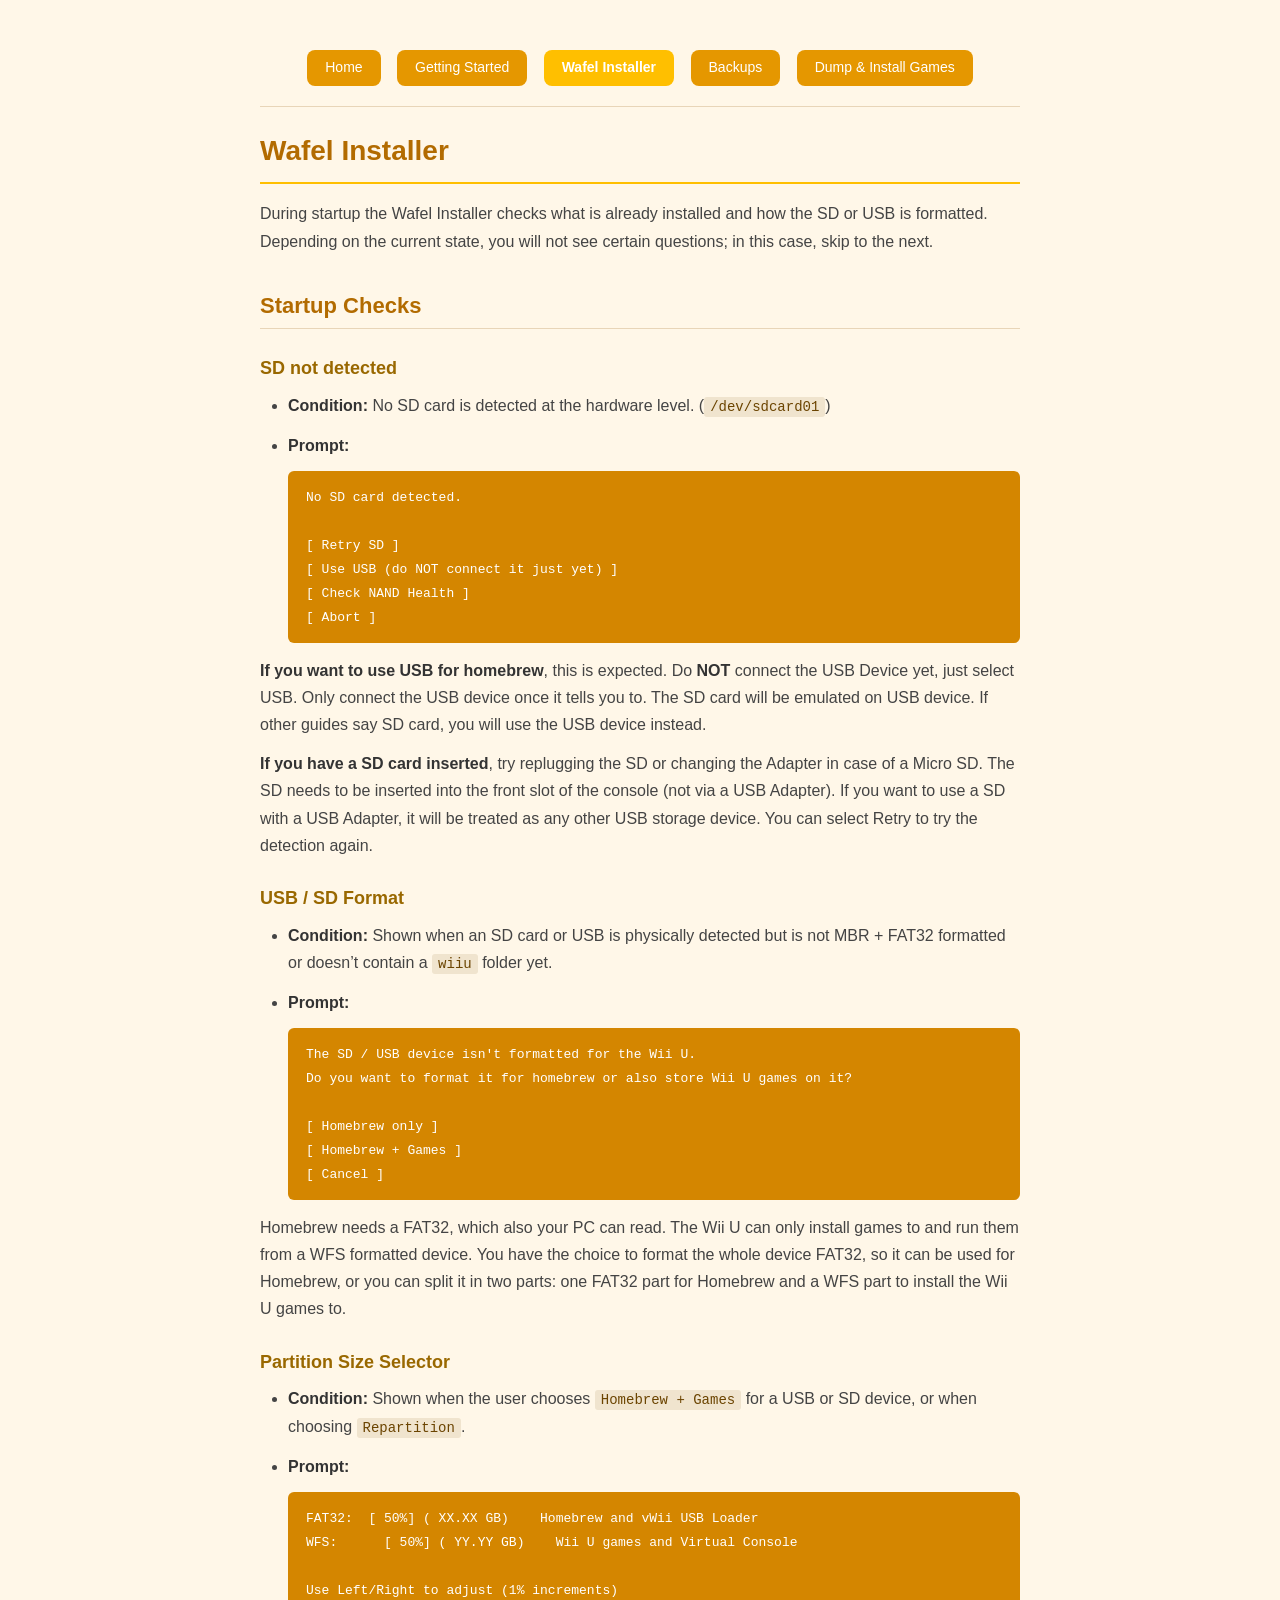
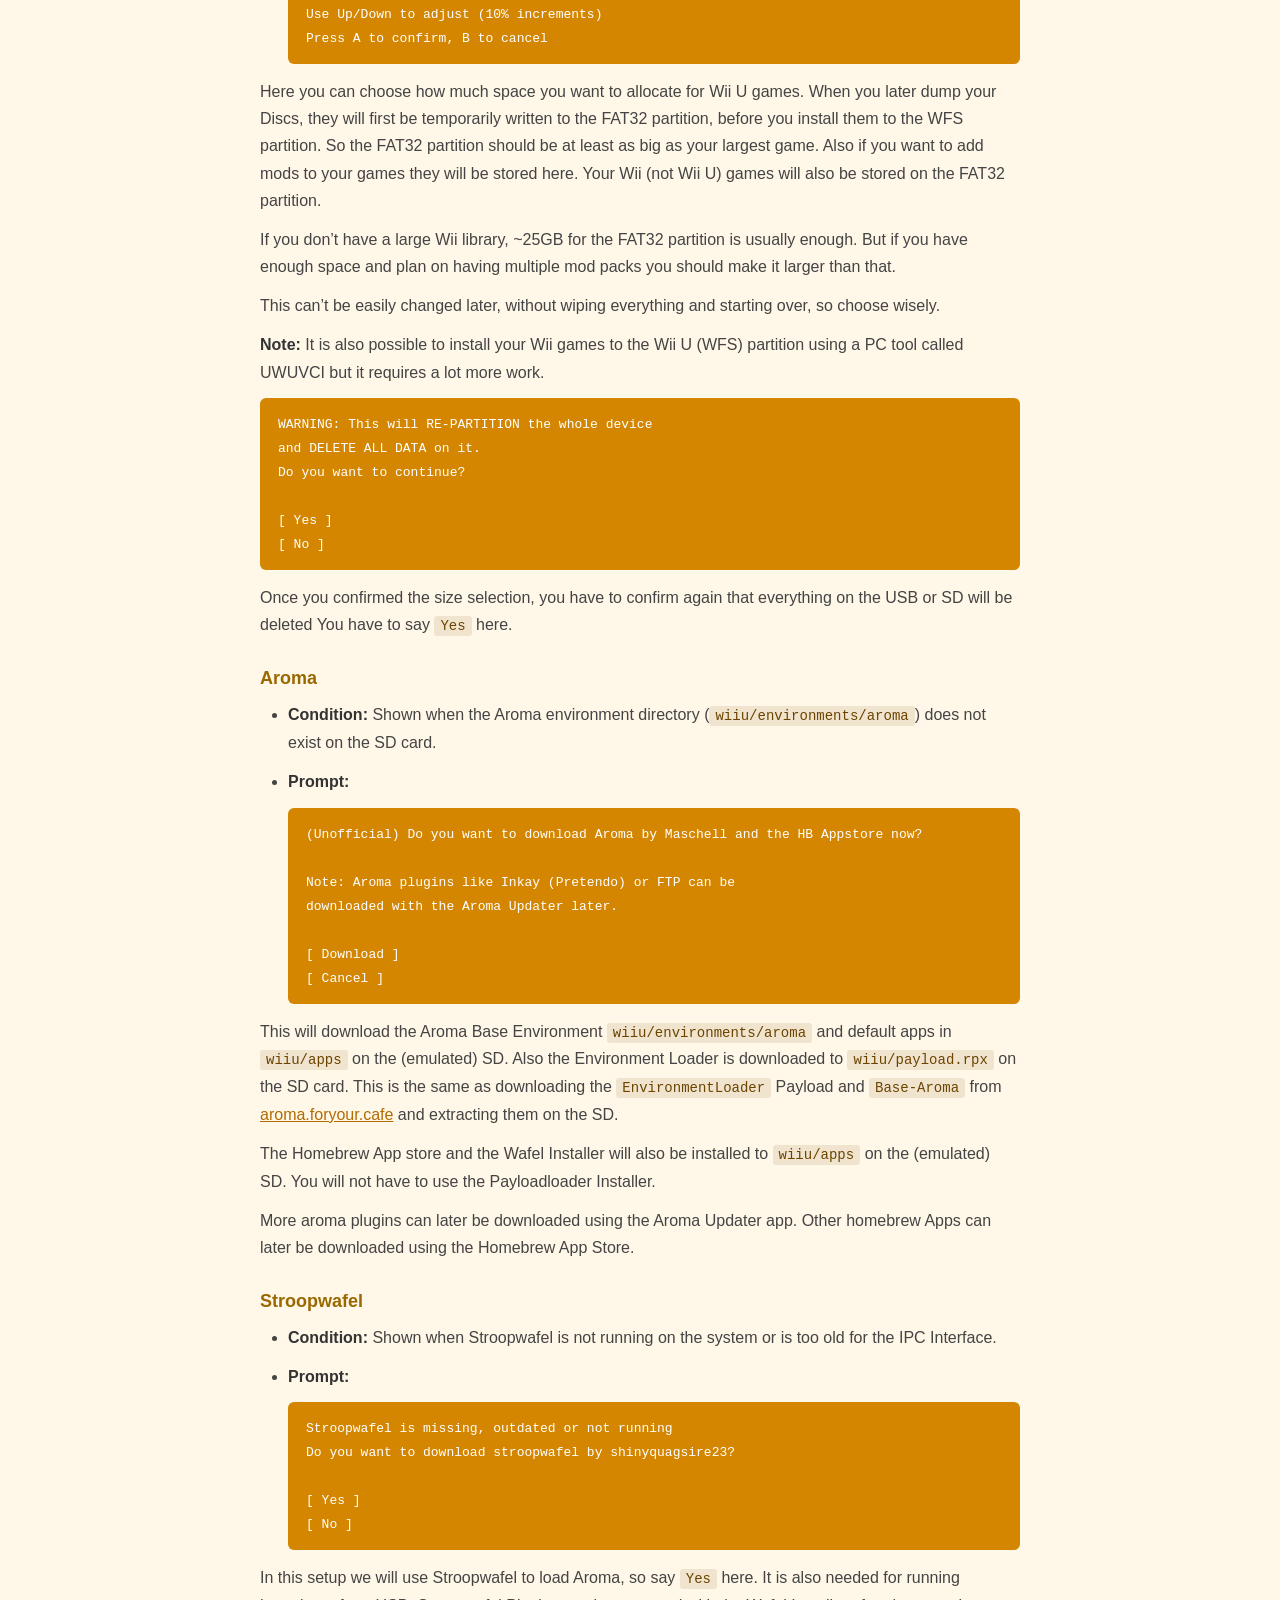
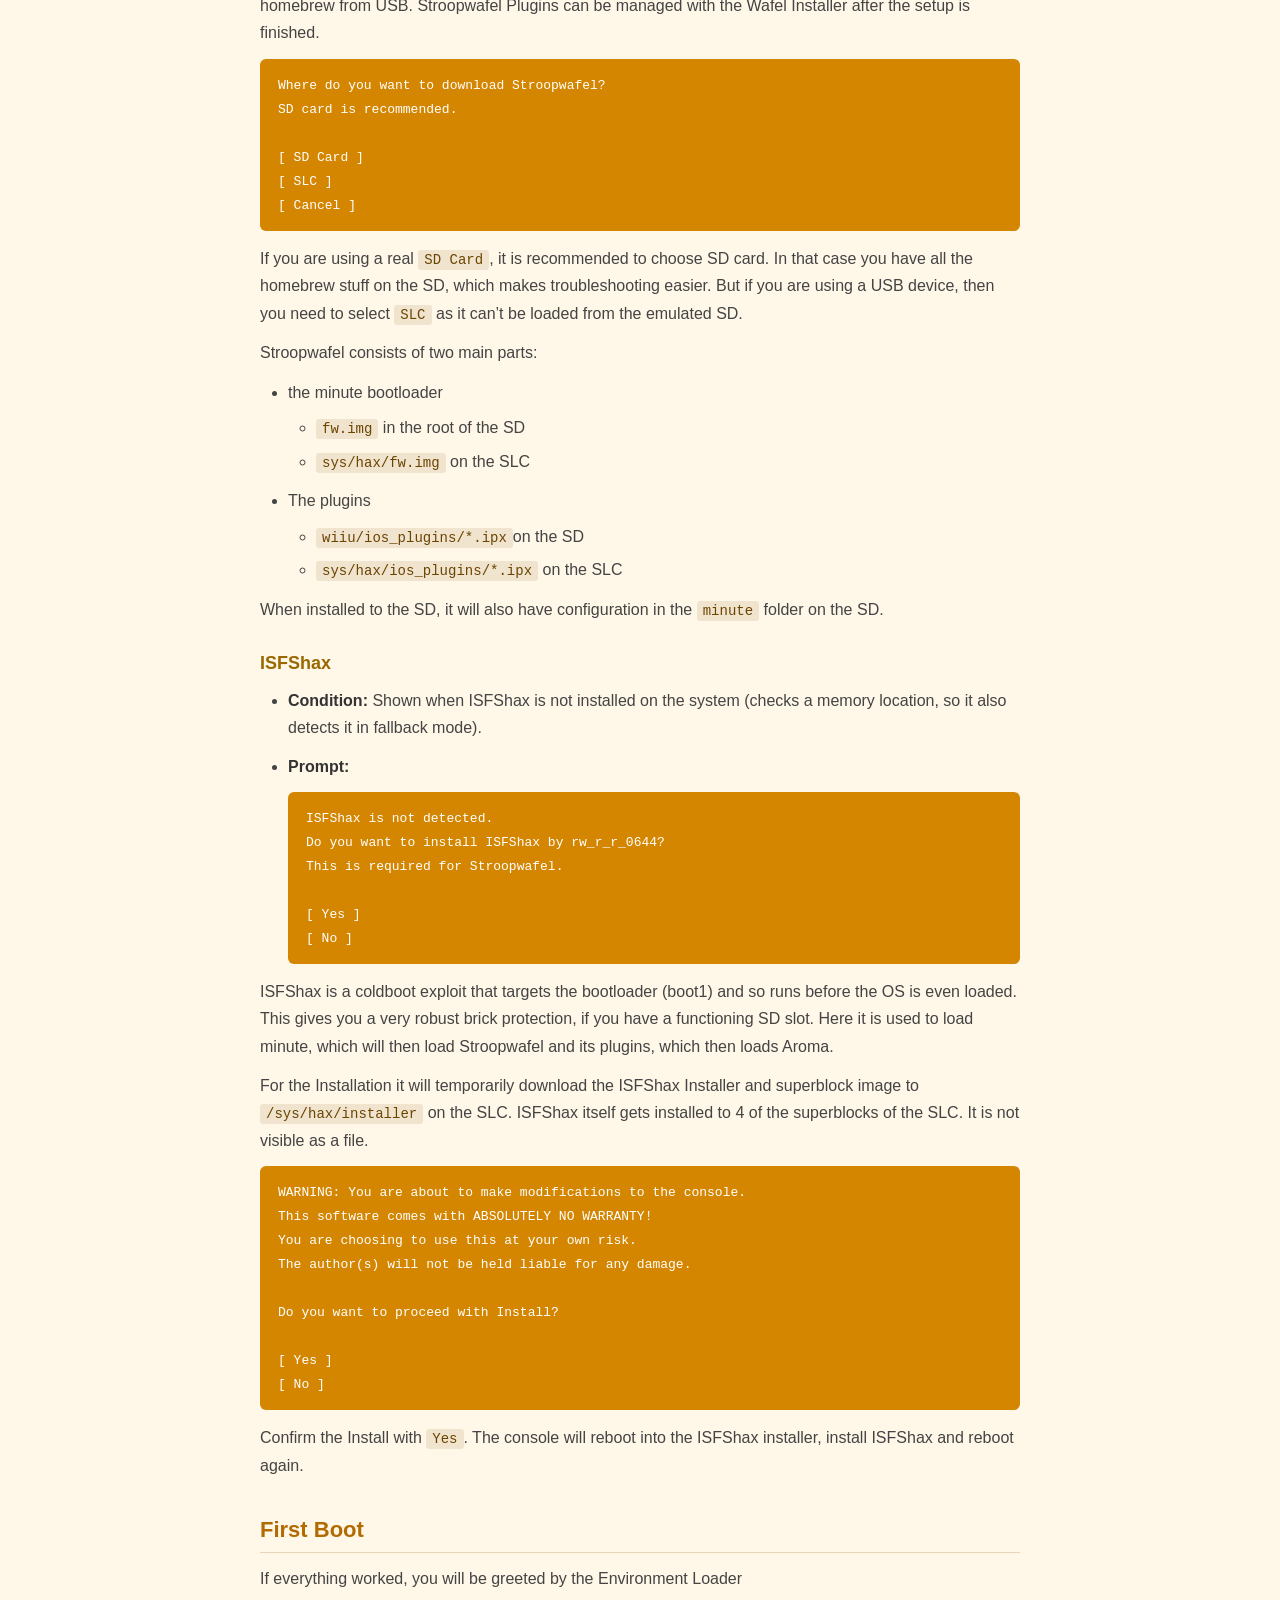
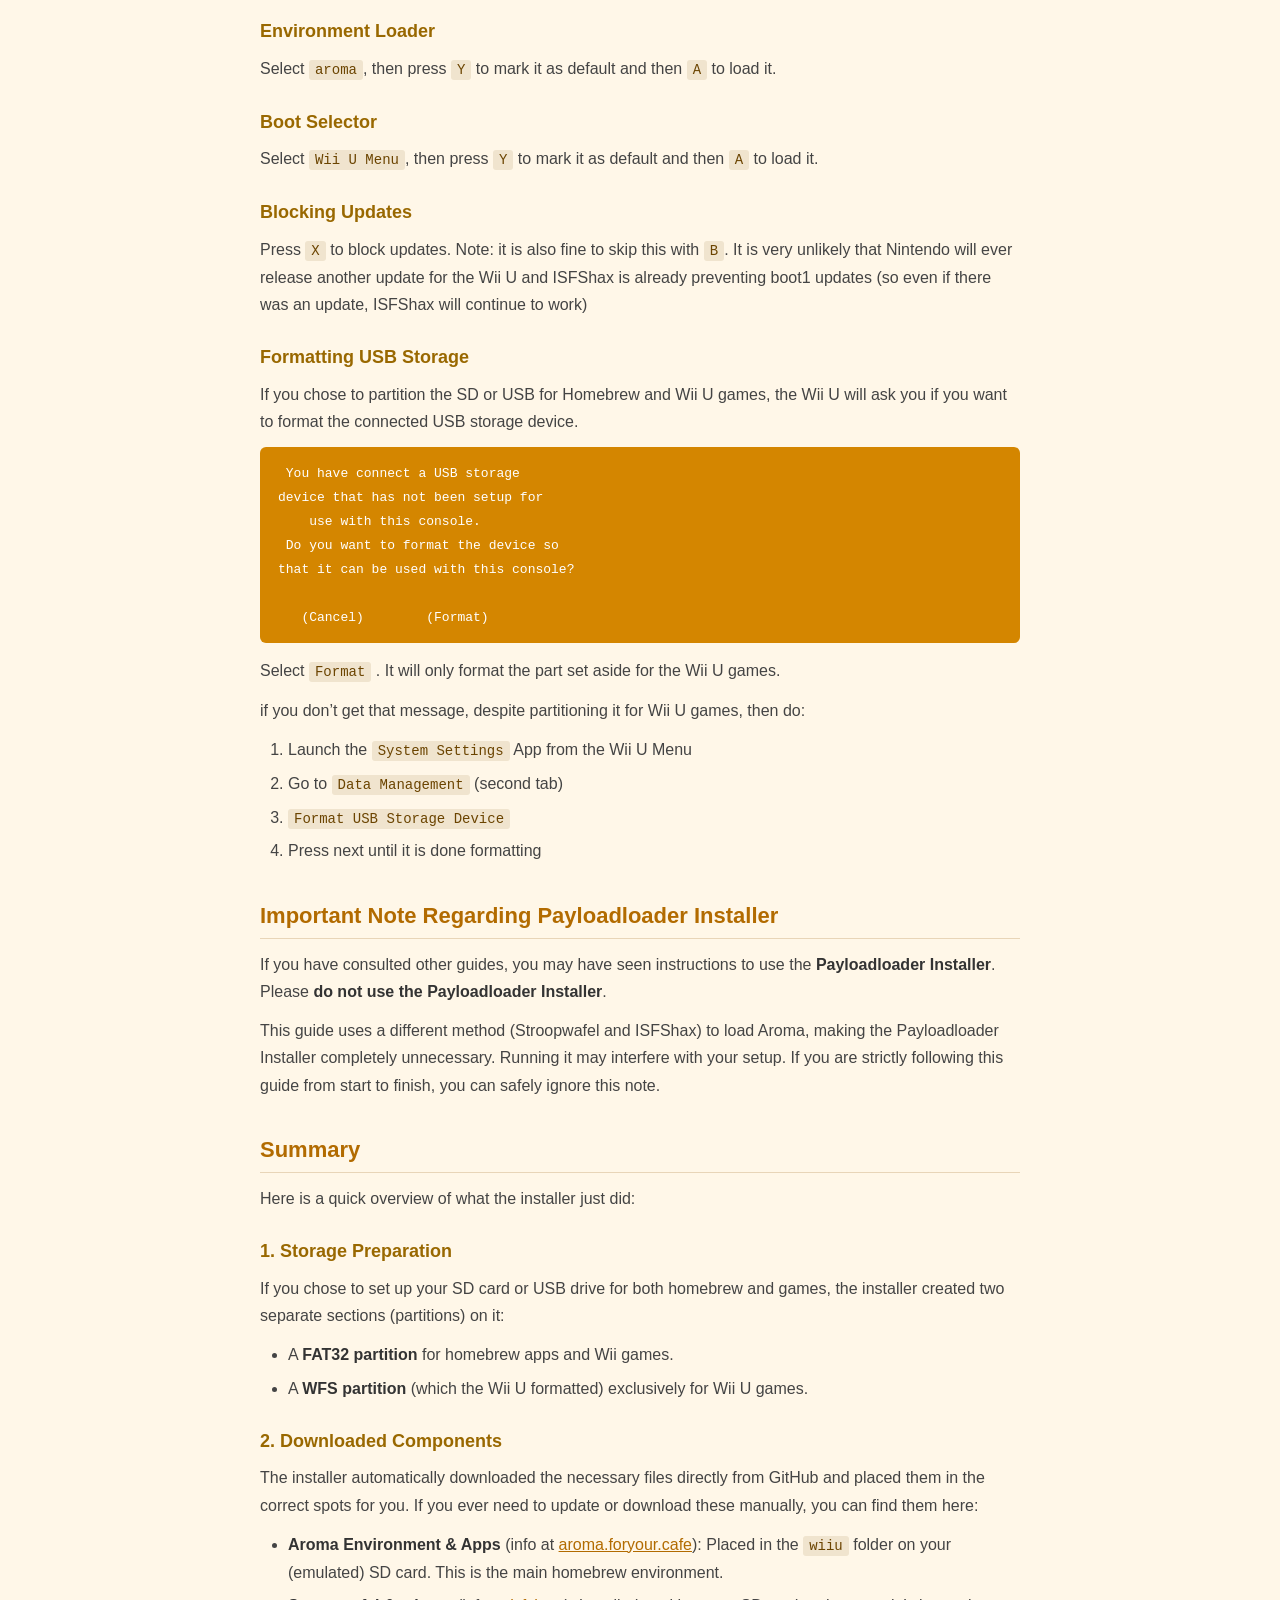
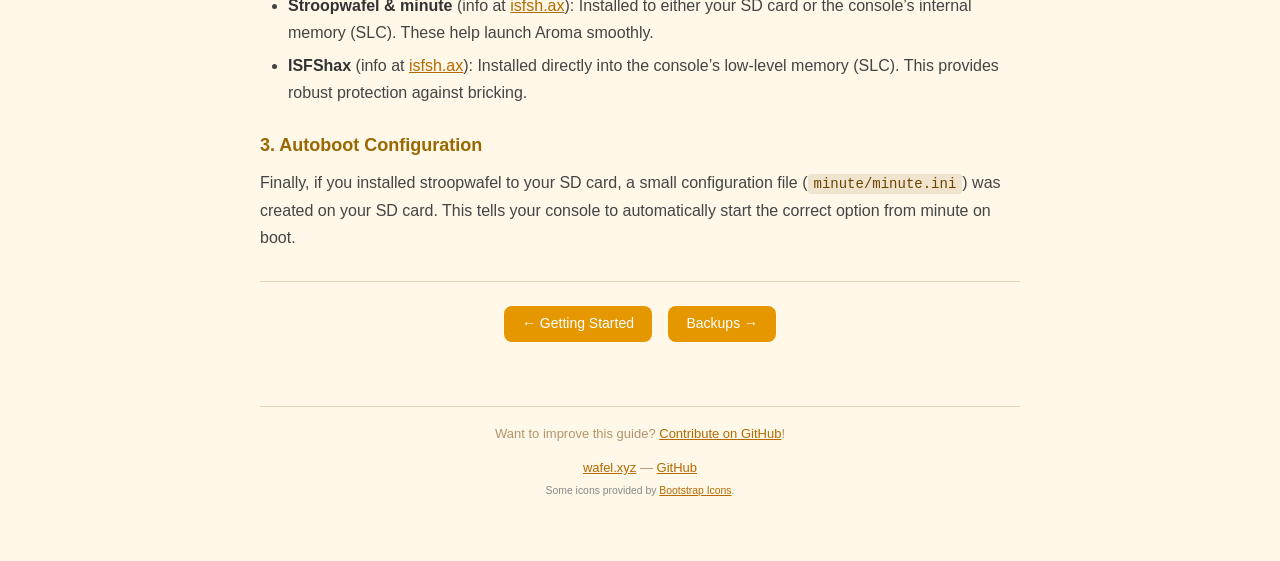
<file: guide/WafelInstaller.html>
<!DOCTYPE html>
<html lang="en">
<head>
    <meta charset="UTF-8">
    <meta http-equiv="Content-Type" content="text/html; charset=utf-8">
    <title>Wafel Installer - Wafel Installer Guide</title>
    <meta name="viewport" content="width=device-width, initial-scale=1">
    <link href="guide.css" rel="stylesheet">
</head>
<body>

<div class="guide-container">

<div class="guide-nav">
<a href="index.html">Home</a>
<a href="GettingStarted.html">Getting Started</a>
<a href="WafelInstaller.html" class="nav-current">Wafel Installer</a>
<a href="SaveBackup.html">Backups</a>
<a href="DumpInstallGames.html">Dump & Install Games</a>
</div>

<h1 id="wafel-installer">Wafel Installer</h1>
<p>During startup the Wafel Installer checks what is already installed
and how the SD or USB is formatted. Depending on the current state, you
will not see certain questions; in this case, skip to the next.</p>
<h2 id="startup-checks">Startup Checks</h2>
<h3 id="sd-not-detected">SD not detected</h3>
<ul>
<li><p><strong>Condition:</strong> No SD card is detected at the
hardware level. (<code>/dev/sdcard01</code>)</p></li>
<li><p><strong>Prompt:</strong></p>
<pre class="text"><code>No SD card detected.

[ Retry SD ]
[ Use USB (do NOT connect it just yet) ]
[ Check NAND Health ]
[ Abort ]</code></pre></li>
</ul>
<p><strong>If you want to use USB for homebrew</strong>, this is
expected. Do <strong>NOT</strong> connect the USB Device yet, just
select USB. Only connect the USB device once it tells you to. The SD
card will be emulated on USB device. If other guides say SD card, you
will use the USB device instead.</p>
<p><strong>If you have a SD card inserted</strong>, try replugging the
SD or changing the Adapter in case of a Micro SD. The SD needs to be
inserted into the front slot of the console (not via a USB Adapter). If
you want to use a SD with a USB Adapter, it will be treated as any other
USB storage device. You can select Retry to try the detection again.</p>
<h3 id="usb-sd-format">USB / SD Format</h3>
<ul>
<li><p><strong>Condition:</strong> Shown when an SD card or USB is
physically detected but is not MBR + FAT32 formatted or doesn’t contain
a <code>wiiu</code> folder yet.</p></li>
<li><p><strong>Prompt:</strong></p>
<pre class="text"><code>The SD / USB device isn&#39;t formatted for the Wii U.
Do you want to format it for homebrew or also store Wii U games on it?

[ Homebrew only ]
[ Homebrew + Games ]
[ Cancel ]</code></pre></li>
</ul>
<p>Homebrew needs a FAT32, which also your PC can read. The Wii U can
only install games to and run them from a WFS formatted device. You have
the choice to format the whole device FAT32, so it can be used for
Homebrew, or you can split it in two parts: one FAT32 part for Homebrew
and a WFS part to install the Wii U games to.</p>
<h3 id="partition-size-selector">Partition Size Selector</h3>
<ul>
<li><p><strong>Condition:</strong> Shown when the user chooses
<code>Homebrew + Games</code> for a USB or SD device, or when choosing
<code>Repartition</code>.</p></li>
<li><p><strong>Prompt:</strong></p>
<pre class="text"><code>FAT32:  [ 50%] ( XX.XX GB)    Homebrew and vWii USB Loader
WFS:      [ 50%] ( YY.YY GB)    Wii U games and Virtual Console

Use Left/Right to adjust (1% increments)
Use Up/Down to adjust (10% increments)
Press A to confirm, B to cancel</code></pre></li>
</ul>
<p>Here you can choose how much space you want to allocate for Wii U
games. When you later dump your Discs, they will first be temporarily
written to the FAT32 partition, before you install them to the WFS
partition. So the FAT32 partition should be at least as big as your
largest game. Also if you want to add mods to your games they will be
stored here. Your Wii (not Wii U) games will also be stored on the FAT32
partition.</p>
<p>If you don’t have a large Wii library, ~25GB for the FAT32 partition
is usually enough. But if you have enough space and plan on having
multiple mod packs you should make it larger than that.</p>
<p>This can’t be easily changed later, without wiping everything and
starting over, so choose wisely.</p>
<p><strong>Note:</strong> It is also possible to install your Wii games
to the Wii U (WFS) partition using a PC tool called UWUVCI but it
requires a lot more work.</p>
<pre class="text"><code>WARNING: This will RE-PARTITION the whole device
and DELETE ALL DATA on it.
Do you want to continue?

[ Yes ]
[ No ]</code></pre>
<p>Once you confirmed the size selection, you have to confirm again that
everything on the USB or SD will be deleted You have to say
<code>Yes</code> here.</p>
<h3 id="aroma">Aroma</h3>
<ul>
<li><p><strong>Condition:</strong> Shown when the Aroma environment
directory (<code>wiiu/environments/aroma</code>) does not exist on the
SD card.</p></li>
<li><p><strong>Prompt:</strong></p>
<pre class="text"><code>(Unofficial) Do you want to download Aroma by Maschell and the HB Appstore now?

Note: Aroma plugins like Inkay (Pretendo) or FTP can be
downloaded with the Aroma Updater later.

[ Download ]
[ Cancel ]</code></pre></li>
</ul>
<p>This will download the Aroma Base Environment
<code>wiiu/environments/aroma</code> and default apps in
<code>wiiu/apps</code> on the (emulated) SD. Also the Environment Loader
is downloaded to <code>wiiu/payload.rpx</code> on the SD card. This is
the same as downloading the <code>EnvironmentLoader</code> Payload and
<code>Base-Aroma</code> from <a
href="https://aroma.foryour.cafe">aroma.foryour.cafe</a> and extracting
them on the SD.</p>
<p>The Homebrew App store and the Wafel Installer will also be installed
to <code>wiiu/apps</code> on the (emulated) SD. You will not have to use
the Payloadloader Installer.</p>
<p>More aroma plugins can later be downloaded using the Aroma Updater
app. Other homebrew Apps can later be downloaded using the Homebrew App
Store.</p>
<h3 id="stroopwafel">Stroopwafel</h3>
<ul>
<li><p><strong>Condition:</strong> Shown when Stroopwafel is not running
on the system or is too old for the IPC Interface.</p></li>
<li><p><strong>Prompt:</strong></p>
<pre class="text"><code>Stroopwafel is missing, outdated or not running
Do you want to download stroopwafel by shinyquagsire23?

[ Yes ]
[ No ]</code></pre></li>
</ul>
<p>In this setup we will use Stroopwafel to load Aroma, so say
<code>Yes</code> here. It is also needed for running homebrew from USB.
Stroopwafel Plugins can be managed with the Wafel Installer after the
setup is finished.</p>
<pre><code>Where do you want to download Stroopwafel?
SD card is recommended.

[ SD Card ]
[ SLC ]
[ Cancel ]</code></pre>
<p>If you are using a real <code>SD Card</code>, it is recommended to
choose SD card. In that case you have all the homebrew stuff on the SD,
which makes troubleshooting easier. But if you are using a USB device,
then you need to select <code>SLC</code> as it can’t be loaded from the
emulated SD.</p>
<p>Stroopwafel consists of two main parts:</p>
<ul>
<li>the minute bootloader
<ul>
<li><code>fw.img</code> in the root of the SD</li>
<li><code>sys/hax/fw.img</code> on the SLC</li>
</ul></li>
<li>The plugins
<ul>
<li><code>wiiu/ios_plugins/*.ipx</code>on the SD</li>
<li><code>sys/hax/ios_plugins/*.ipx</code> on the SLC</li>
</ul></li>
</ul>
<p>When installed to the SD, it will also have configuration in the
<code>minute</code> folder on the SD.</p>
<h3 id="isfshax">ISFShax</h3>
<ul>
<li><p><strong>Condition:</strong> Shown when ISFShax is not installed
on the system (checks a memory location, so it also detects it in
fallback mode).</p></li>
<li><p><strong>Prompt:</strong></p>
<pre class="text"><code>ISFShax is not detected.
Do you want to install ISFShax by rw_r_r_0644?
This is required for Stroopwafel.

[ Yes ]
[ No ]</code></pre></li>
</ul>
<p>ISFShax is a coldboot exploit that targets the bootloader (boot1) and
so runs before the OS is even loaded. This gives you a very robust brick
protection, if you have a functioning SD slot. Here it is used to load
minute, which will then load Stroopwafel and its plugins, which then
loads Aroma.</p>
<p>For the Installation it will temporarily download the ISFShax
Installer and superblock image to <code>/sys/hax/installer</code> on the
SLC. ISFShax itself gets installed to 4 of the superblocks of the SLC.
It is not visible as a file.</p>
<pre class="text"><code>WARNING: You are about to make modifications to the console.
This software comes with ABSOLUTELY NO WARRANTY!
You are choosing to use this at your own risk.
The author(s) will not be held liable for any damage.
 
Do you want to proceed with Install?

[ Yes ]
[ No ]</code></pre>
<p>Confirm the Install with <code>Yes</code>. The console will reboot
into the ISFShax installer, install ISFShax and reboot again.</p>
<h2 id="first-boot">First Boot</h2>
<p>If everything worked, you will be greeted by the Environment
Loader</p>
<h3 id="environment-loader">Environment Loader</h3>
<p>Select <code>aroma</code>, then press <code>Y</code> to mark it as
default and then <code>A</code> to load it.</p>
<h3 id="boot-selector">Boot Selector</h3>
<p>Select <code>Wii U Menu</code>, then press <code>Y</code> to mark it
as default and then <code>A</code> to load it.</p>
<h3 id="blocking-updates">Blocking Updates</h3>
<p>Press <code>X</code> to block updates. Note: it is also fine to skip
this with <code>B</code>. It is very unlikely that Nintendo will ever
release another update for the Wii U and ISFShax is already preventing
boot1 updates (so even if there was an update, ISFShax will continue to
work)</p>
<h3 id="formatting-usb-storage">Formatting USB Storage</h3>
<p>If you chose to partition the SD or USB for Homebrew and Wii U games,
the Wii U will ask you if you want to format the connected USB storage
device.</p>
<pre><code> You have connect a USB storage
device that has not been setup for
    use with this console.
 Do you want to format the device so
that it can be used with this console?

   (Cancel)        (Format)</code></pre>
<p>Select <code>Format</code> . It will only format the part set aside
for the Wii U games.</p>
<p>if you don’t get that message, despite partitioning it for Wii U
games, then do:</p>
<ol type="1">
<li>Launch the <code>System Settings</code> App from the Wii U Menu</li>
<li>Go to <code>Data Management</code> (second tab)</li>
<li><code>Format USB Storage Device</code></li>
<li>Press next until it is done formatting</li>
</ol>
<h2 id="important-note-regarding-payloadloader-installer">Important Note
Regarding Payloadloader Installer</h2>
<p>If you have consulted other guides, you may have seen instructions to
use the <strong>Payloadloader Installer</strong>. Please <strong>do not
use the Payloadloader Installer</strong>.</p>
<p>This guide uses a different method (Stroopwafel and ISFShax) to load
Aroma, making the Payloadloader Installer completely unnecessary.
Running it may interfere with your setup. If you are strictly following
this guide from start to finish, you can safely ignore this note.</p>
<h2 id="summary">Summary</h2>
<p>Here is a quick overview of what the installer just did:</p>
<h3 id="storage-preparation">1. Storage Preparation</h3>
<p>If you chose to set up your SD card or USB drive for both homebrew
and games, the installer created two separate sections (partitions) on
it:</p>
<ul>
<li>A <strong>FAT32 partition</strong> for homebrew apps and Wii
games.</li>
<li>A <strong>WFS partition</strong> (which the Wii U formatted)
exclusively for Wii U games.</li>
</ul>
<h3 id="downloaded-components">2. Downloaded Components</h3>
<p>The installer automatically downloaded the necessary files directly
from GitHub and placed them in the correct spots for you. If you ever
need to update or download these manually, you can find them here:</p>
<ul>
<li><strong>Aroma Environment &amp; Apps</strong> (info at <a
href="https://aroma.foryour.cafe">aroma.foryour.cafe</a>): Placed in the
<code>wiiu</code> folder on your (emulated) SD card. This is the main
homebrew environment.</li>
<li><strong>Stroopwafel &amp; minute</strong> (info at <a
href="https://isfsh.ax">isfsh.ax</a>): Installed to either your SD card
or the console’s internal memory (SLC). These help launch Aroma
smoothly.</li>
<li><strong>ISFShax</strong> (info at <a
href="https://isfsh.ax">isfsh.ax</a>): Installed directly into the
console’s low-level memory (SLC). This provides robust protection
against bricking.</li>
</ul>
<h3 id="autoboot-configuration">3. Autoboot Configuration</h3>
<p>Finally, if you installed stroopwafel to your SD card, a small
configuration file (<code>minute/minute.ini</code>) was created on your
SD card. This tells your console to automatically start the correct
option from minute on boot.</p>


<div class="guide-nav-bottom">
<a href="GettingStarted.html">&larr; Getting Started</a>
<a href="SaveBackup.html">Backups &rarr;</a>
</div>

<div class="guide-footer">
    <div class="guide-contrib">
        Want to improve this guide? <a href="https://github.com/zer00p/wafel_installer/blob/master/Guide/WafelInstaller.md">Contribute on GitHub</a>!
    </div>
    <a href="https://wafel.xyz">wafel.xyz</a> &mdash;
    <a href="https://github.com/zer00p/wafel_installer">GitHub</a>
    <br>
    <span style="font-size: 0.8em; color: #888;">
        Some icons provided by <a href="https://icons.getbootstrap.com/" target="_blank">Bootstrap Icons</a>.
    </span>
</div>

</div>

</body>
</html>
</file>
<file: guide/guide.css>
@import url(https://db.onlinewebfonts.com/c/f21923cb0f60b46d41a66875255790b3?family=Neue+Haas+Grotesk+Display+Pro+65+Medium);
@import url(https://db.onlinewebfonts.com/c/6e47ef470dd19698c911332a9b4d1cf4?family=Neue+Haas+Grotesk+Text+Pro);

/* ===== Reset & Base ===== */
html, body {
    margin: 0;
    padding: 0;
    background-color: #FFF7E8;
    color: #444;
    font-family: Arial, sans-serif;
    font-family: "Neue Haas Grotesk Text Pro", Arial, sans-serif;
    font-size: 16px;
    line-height: 1.7;
}

/* ===== Page Container ===== */
.guide-container {
    max-width: 760px;
    margin-left: auto;
    margin-right: auto;
    padding: 30px 24px 60px 24px;
}

/* ===== Navigation ===== */
.guide-nav {
    text-align: center;
    padding: 16px 0;
    margin-bottom: 20px;
    border-bottom: 1px solid #E8D5B8;
}

.guide-nav-bottom {
    text-align: center;
    padding: 20px 0;
    margin-top: 30px;
    border-top: 1px solid #E8D5B8;
}

.guide-nav a,
.guide-nav-bottom a {
    display: inline-block;
    color: white;
    background-color: #E59700;
    text-decoration: none;
    padding: 6px 18px;
    margin: 4px 6px;
    border-radius: 8px;
    font-size: 14px;
    font-family: Arial, sans-serif;
    font-family: "Neue Haas Grotesk Text Pro", Arial, sans-serif;
}

.guide-nav a.nav-current,
.guide-nav-bottom a.nav-current {
    background-color: #FFBF00;
    font-weight: bold;
}

/* ===== Headings ===== */
h1 {
    font-family: Arial, sans-serif;
    font-family: "Neue Haas Grotesk Display Pro 65 Medium", Arial, sans-serif;
    color: #B26B00;
    font-size: 28px;
    margin-top: 0;
    margin-bottom: 16px;
    padding-bottom: 8px;
    border-bottom: 2px solid #FFBF00;
}

h2 {
    font-family: Arial, sans-serif;
    font-family: "Neue Haas Grotesk Display Pro 65 Medium", Arial, sans-serif;
    color: #B26B00;
    font-size: 22px;
    margin-top: 32px;
    margin-bottom: 12px;
    padding-bottom: 4px;
    border-bottom: 1px solid #E8D5B8;
}

h3 {
    font-family: Arial, sans-serif;
    font-family: "Neue Haas Grotesk Display Pro 65 Medium", Arial, sans-serif;
    color: #996800;
    font-size: 18px;
    margin-top: 24px;
    margin-bottom: 8px;
}

/* ===== Paragraphs & Text ===== */
p {
    margin-top: 8px;
    margin-bottom: 12px;
}

strong {
    color: #333;
}

em {
    font-style: italic;
}

/* ===== Links ===== */
a {
    color: #B26B00;
    text-decoration: underline;
}

/* ===== Lists ===== */
ul, ol {
    padding-left: 28px;
    margin-top: 8px;
    margin-bottom: 12px;
}

li {
    margin-bottom: 6px;
}

/* ===== Code ===== */
code {
    background-color: #F0E4CE;
    color: #6B4400;
    padding: 2px 6px;
    border-radius: 3px;
    font-family: "Courier New", Courier, monospace;
    font-size: 14px;
}

pre {
    background-color: #D48600;
    color: #FFFFFF;
    padding: 14px 18px;
    border-radius: 6px;
    overflow-x: auto;
    margin-top: 10px;
    margin-bottom: 14px;
    line-height: 1.5;
}

pre code {
    background-color: transparent;
    color: inherit;
    padding: 0;
    border-radius: 0;
    font-size: 13px;
}

/* ===== Blockquotes (used for Notes/Warnings in some MD) ===== */
blockquote {
    border-left: 4px solid #FFBF00;
    background-color: #FFF0D4;
    margin: 12px 0;
    padding: 10px 16px;
    color: #5A4000;
}

blockquote p {
    margin: 4px 0;
}

/* ===== Horizontal Rules ===== */
hr {
    border: none;
    border-top: 1px solid #E8D5B8;
    margin: 28px 0;
}

/* ===== Warning / Note callouts ===== */
.callout-warning {
    background-color: #FFF0D4;
    border-left: 4px solid #E59700;
    padding: 10px 16px;
    margin: 12px 0;
    border-radius: 0 4px 4px 0;
}

.callout-note {
    background-color: #FFF0D4;
    border-left: 4px solid #FFBF00;
    padding: 10px 16px;
    margin: 12px 0;
    border-radius: 0 4px 4px 0;
}

/* ===== Inline Icons ===== */
.inline-icon {
    height: 1.2em;
    width: auto;
    vertical-align: -0.2em;
    margin-right: 4px;
}

/* ===== Footer ===== */
.guide-footer {
    text-align: center;
    color: #B0956A;
    font-size: 13px;
    margin-top: 40px;
    padding-top: 16px;
    border-top: 1px solid #E8D5B8;
}

.guide-footer a {
    color: #B26B00;
}

.guide-contrib {
    margin-bottom: 12px;
}

/* ===== Index Navigation Links ===== */
.index-card {
    position: relative;
    padding: 6px 16px;
    border-radius: 8px;
    border: 1px solid transparent;
    transition: background-color 0.2s, border-color 0.2s;
    margin-bottom: 2px;
}

.index-card:hover {
    background-color: #FFF0D4;
    border-color: #E8D5B8;
}

.index-card a::after {
    content: "";
    position: absolute;
    top: 0;
    bottom: 0;
    left: 0;
    right: 0;
    z-index: 1;
}

.index-card h3 {
    margin-top: 0;
}

.index-card h3 a {
    text-decoration: underline;
}

.index-card:hover h3 a {
    color: #B26B00;
}

.index-card ul {
    margin-bottom: 0;
    color: #444;
    list-style-type: none;
    padding-left: 31px;
}
</file>
